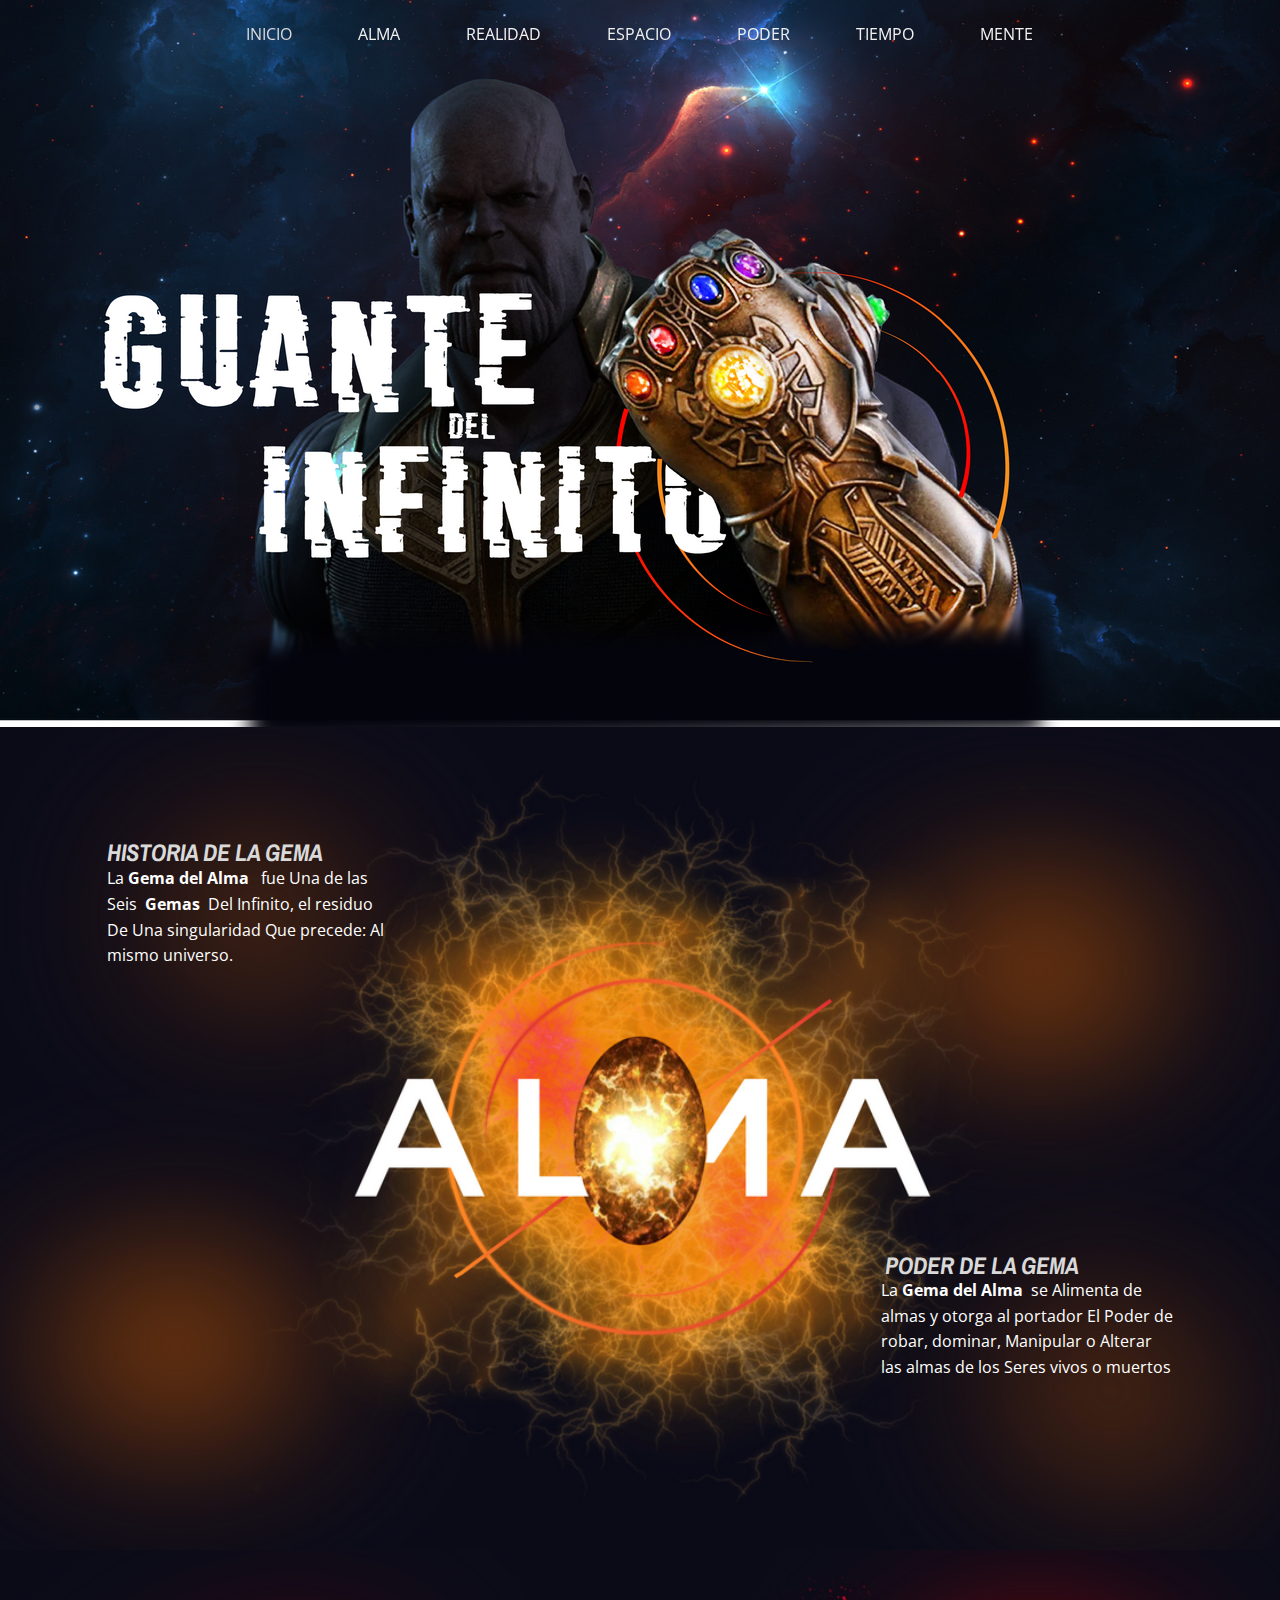
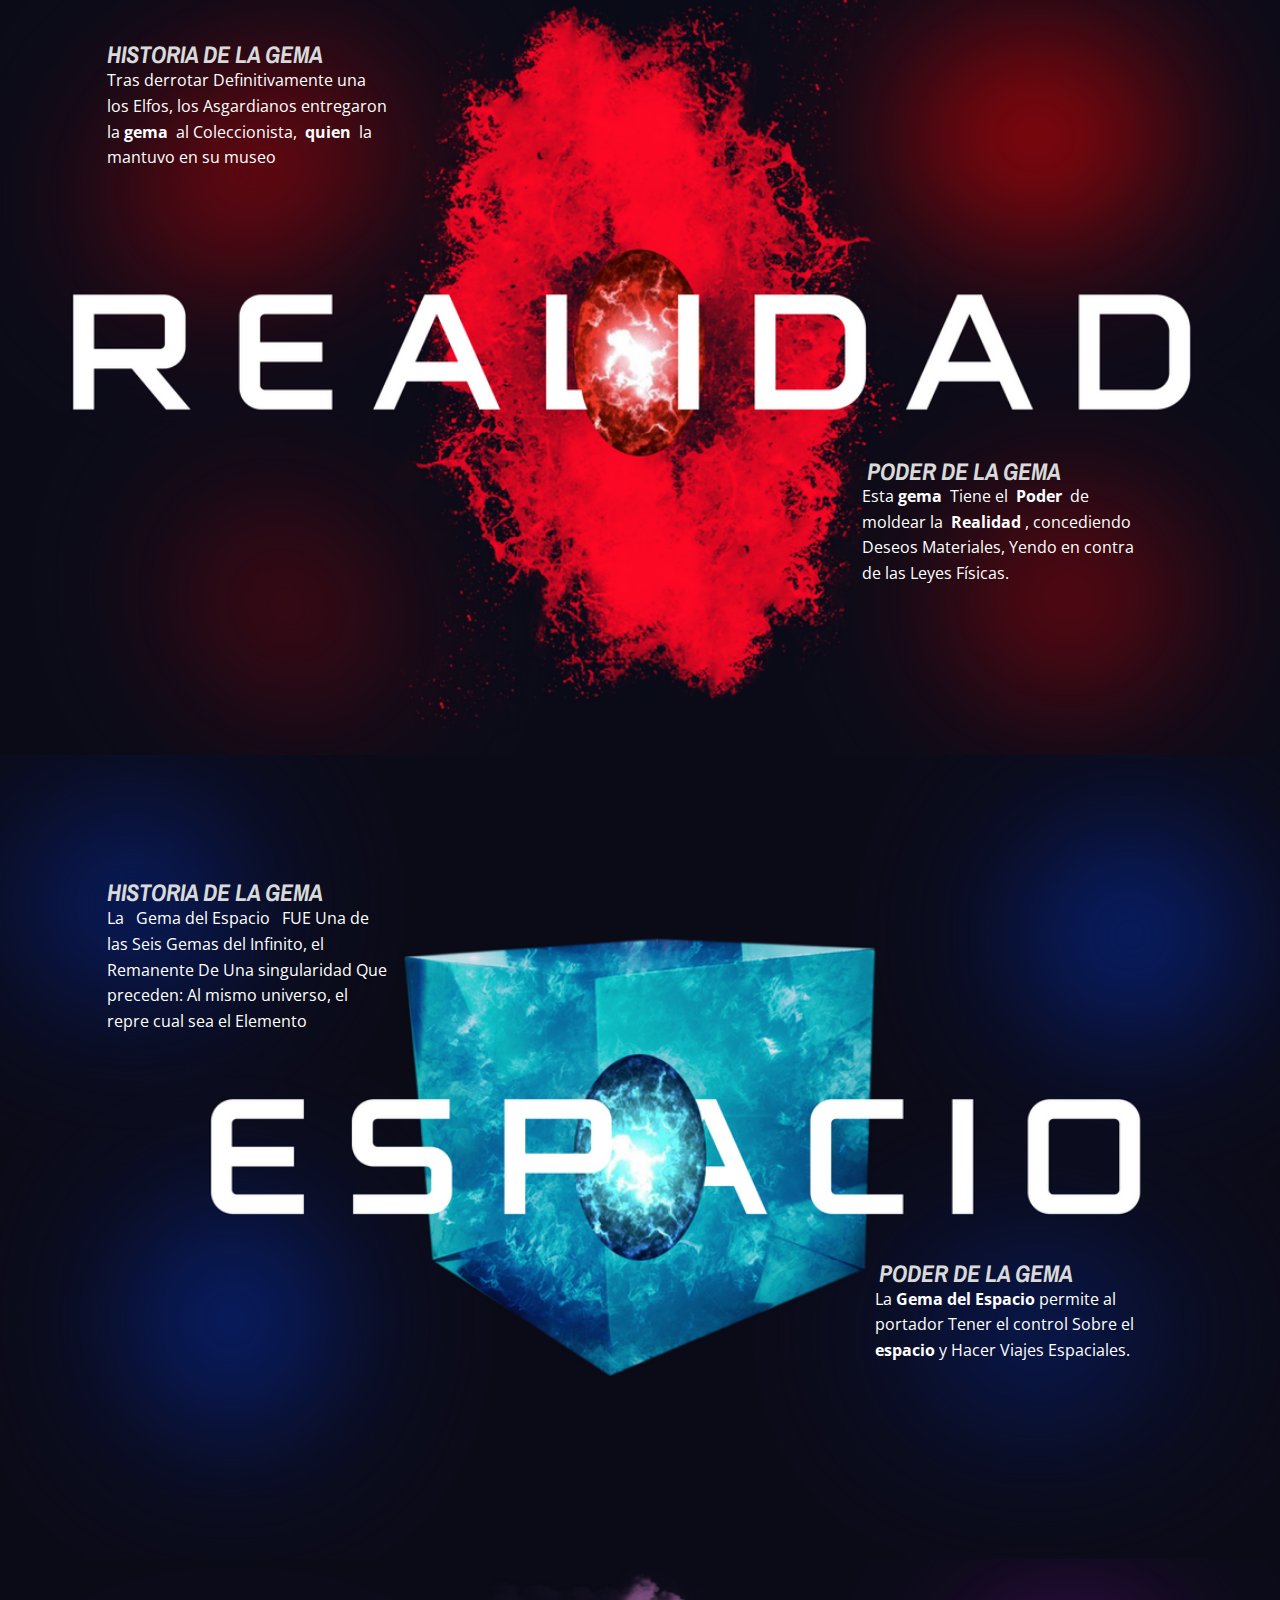
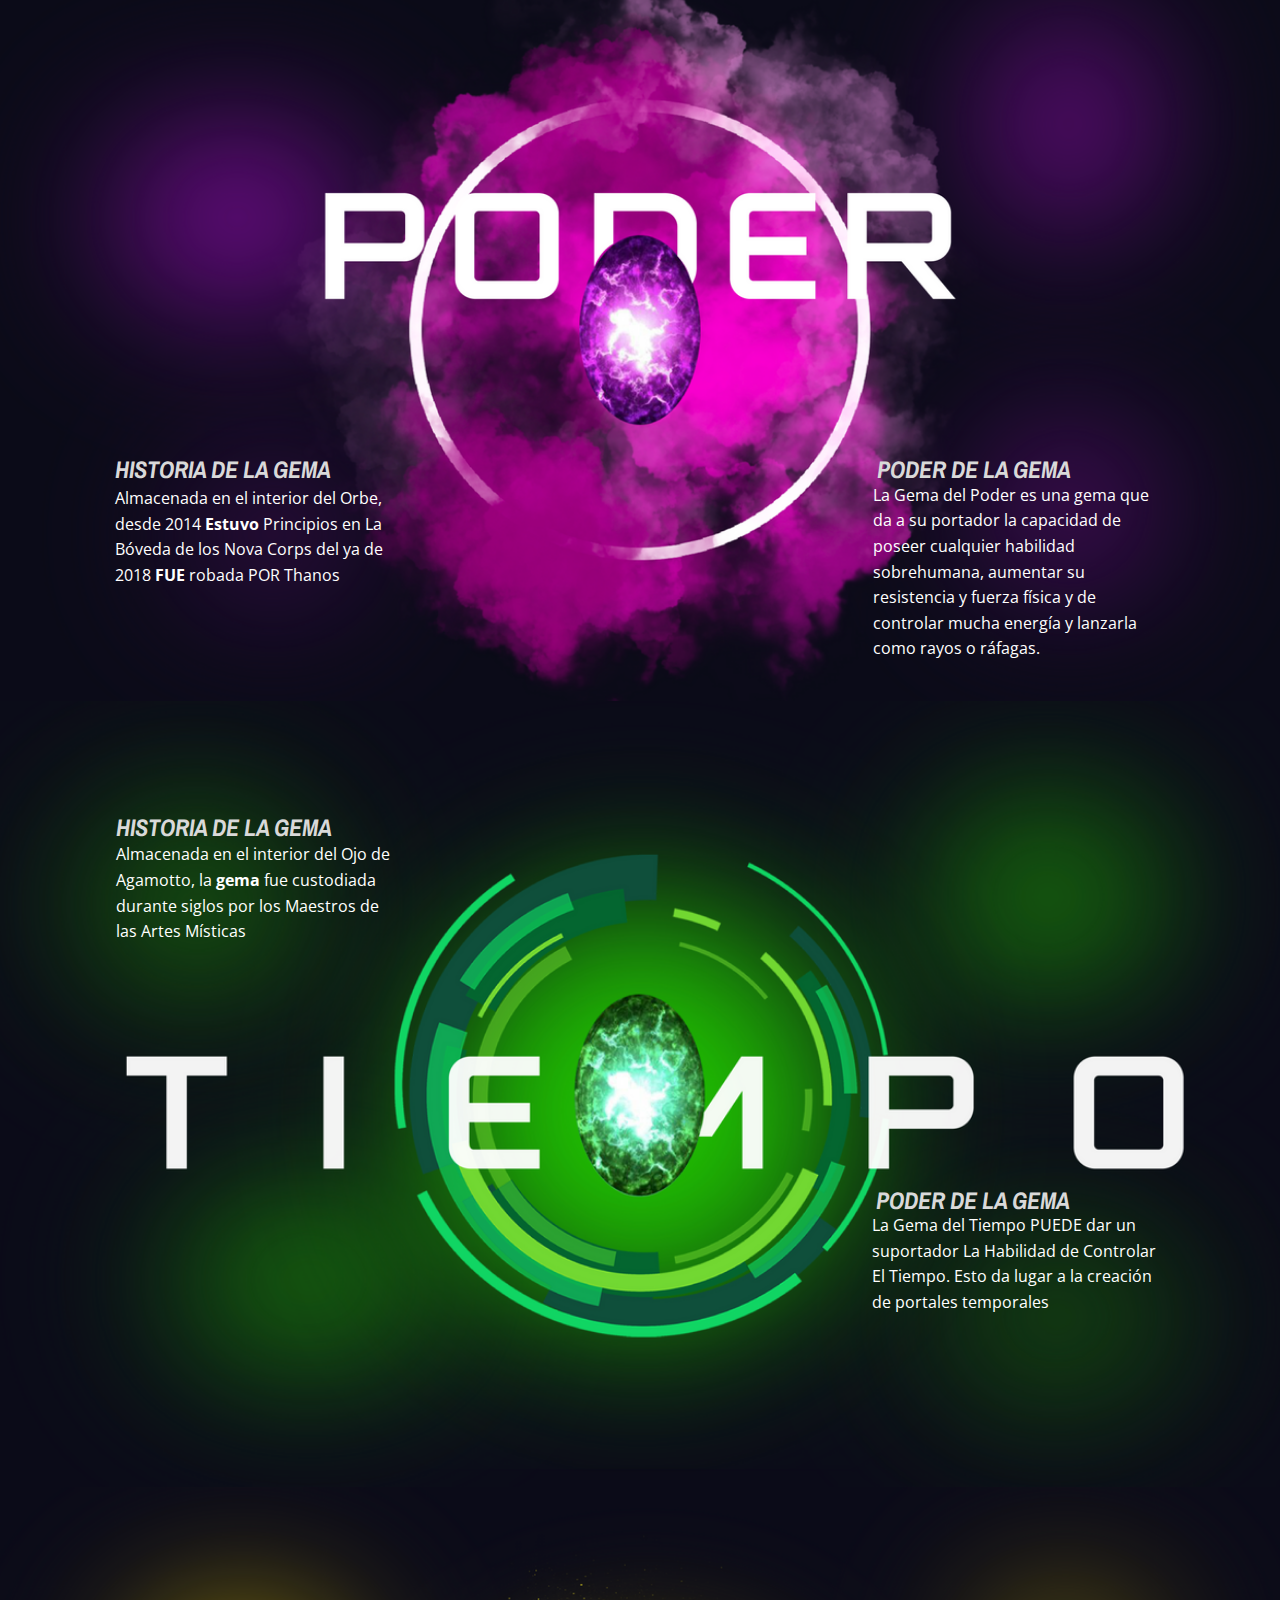
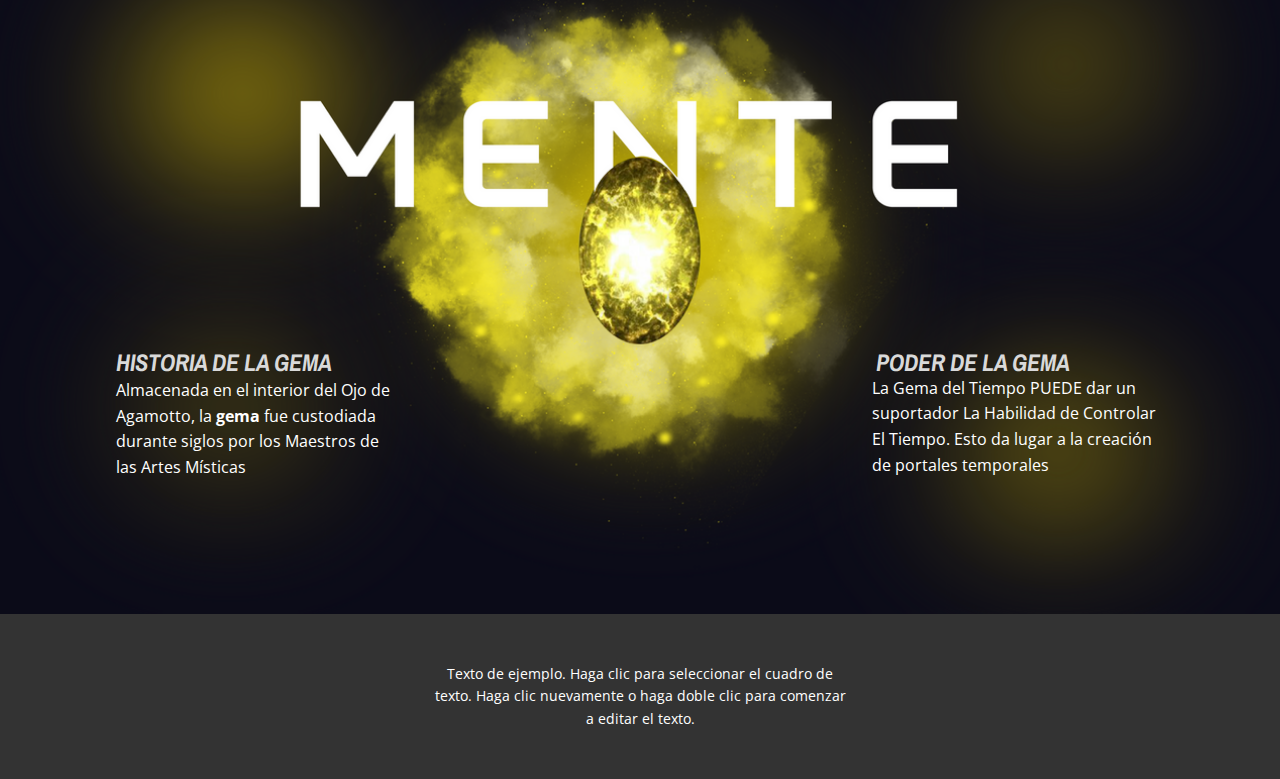
<file: PARCIAL/index.html>
<!DOCTYPE html>
<html style="font-size: 16px;">
  <head>
    <meta name="viewport" content="width=device-width, initial-scale=1.0">
    <meta charset="utf-8">
    <meta name="keywords" content="Dog Sch​ool, About Us, #02, #01, #04, #03, Full Service,Low CostVet Clinic, Dog Sch​ool, True Friend, ​Sign up for your first consultation">
    <meta name="description" content="">
    <meta name="page_type" content="np-template-header-footer-from-plugin">
    <title>P1</title>
    <link rel="stylesheet" href="nicepage.css" media="screen">
<link rel="stylesheet" href="P1.css" media="screen">
    <script class="u-script" type="text/javascript" src="jquery-1.9.1.min.js" defer=""></script>
    <script class="u-script" type="text/javascript" src="nicepage.js" defer=""></script>
    <meta name="generator" content="Nicepage 4.0.8, nicepage.com">
    <link id="u-theme-google-font" rel="stylesheet" href="https://fonts.googleapis.com/css?family=Roboto:100,100i,300,300i,400,400i,500,500i,700,700i,900,900i|Open+Sans:300,300i,400,400i,600,600i,700,700i,800,800i">
    <link id="u-page-google-font" rel="stylesheet" href="https://fonts.googleapis.com/css?family=Archivo+Narrow:400,400i,500,500i,600,600i,700,700i">








    <script type="application/ld+json">{
		"@context": "http://schema.org",
		"@type": "Organization",
		"name": ""
}</script>
    <meta name="theme-color" content="#478ac9">
    <meta property="og:title" content="P1">
    <meta property="og:type" content="website">
  </head>
  <body data-home-page="https://website1048434.nicepage.io/P1.html?version=72178baf-4f51-48e4-abd9-1862a16f0347" data-home-page-title="P1" class="u-body u-overlap u-overlap-transparent"><header class="u-clearfix u-header u-sticky u-sticky-233c u-header" id="sec-bced" data-animation-name="" data-animation-duration="0" data-animation-delay="0" data-animation-direction=""><div class="u-clearfix u-sheet u-valign-middle u-sheet-1">
        <nav class="u-menu u-menu-dropdown u-offcanvas u-menu-1">
          <div class="menu-collapse">
            <a class="u-button-style u-custom-text-color u-nav-link" href="#">
              <svg><use xlink:href="#menu-hamburger"></use></svg>
              <svg version="1.1" xmlns="http://www.w3.org/2000/svg" xmlns:xlink="http://www.w3.org/1999/xlink"><defs><symbol id="menu-hamburger" viewBox="0 0 16 16" style="width: 16px; height: 16px;"><rect y="1" width="16" height="2"></rect><rect y="7" width="16" height="2"></rect><rect y="13" width="16" height="2"></rect>
</symbol>
</defs></svg>
            </a>
          </div>
          <div class="u-custom-menu u-nav-container">
            <ul class="u-nav u-unstyled"><li class="u-nav-item"><a class="u-button-style u-nav-link u-text-grey-5" href="P1.html#sec-414d" data-page-id="1048435" style="padding: 10px 34px 10px 32px;"><font style="vertical-align: inherit;"><font style="vertical-align: inherit;"><font style="vertical-align: inherit;"><font style="vertical-align: inherit;"><font style="vertical-align: inherit;"><font style="vertical-align: inherit;"><font style="vertical-align: inherit;"><font style="vertical-align: inherit;"><font style="vertical-align: inherit;"><font style="vertical-align: inherit;"><font style="vertical-align: inherit;"><font style="vertical-align: inherit;"><font style="vertical-align: inherit;"><font style="vertical-align: inherit;"><font style="vertical-align: inherit;"><font style="vertical-align: inherit;"><font style="vertical-align: inherit;"><font style="vertical-align: inherit;"><font style="vertical-align: inherit;"><font style="vertical-align: inherit;">INICIO</font>
</font>
</font>
</font>
</font>
</font>
</font>
</font>
</font>
</font>
</font>
</font>
</font>
</font>
</font>
</font>
</font>
</font>
</font>
</font>
</a>
</li><li class="u-nav-item"><a class="u-button-style u-nav-link u-text-grey-5" href="P1.html#sec-620e" data-page-id="1048435" style="padding: 10px 34px 10px 32px;"><font style="vertical-align: inherit;"><font style="vertical-align: inherit;"><font style="vertical-align: inherit;"><font style="vertical-align: inherit;"><font style="vertical-align: inherit;"><font style="vertical-align: inherit;"><font style="vertical-align: inherit;"><font style="vertical-align: inherit;"><font style="vertical-align: inherit;"><font style="vertical-align: inherit;"><font style="vertical-align: inherit;"><font style="vertical-align: inherit;"><font style="vertical-align: inherit;"><font style="vertical-align: inherit;"><font style="vertical-align: inherit;"><font style="vertical-align: inherit;"><font style="vertical-align: inherit;"><font style="vertical-align: inherit;"><font style="vertical-align: inherit;"><font style="vertical-align: inherit;">ALMA</font>
</font>
</font>
</font>
</font>
</font>
</font>
</font>
</font>
</font>
</font>
</font>
</font>
</font>
</font>
</font>
</font>
</font>
</font>
</font>
</a>
</li><li class="u-nav-item"><a class="u-button-style u-nav-link u-text-grey-5" href="P1.html#sec-3e89" data-page-id="1048435" style="padding: 10px 34px 10px 32px;"><font style="vertical-align: inherit;"><font style="vertical-align: inherit;"><font style="vertical-align: inherit;"><font style="vertical-align: inherit;"><font style="vertical-align: inherit;"><font style="vertical-align: inherit;"><font style="vertical-align: inherit;"><font style="vertical-align: inherit;"><font style="vertical-align: inherit;"><font style="vertical-align: inherit;"><font style="vertical-align: inherit;"><font style="vertical-align: inherit;"><font style="vertical-align: inherit;"><font style="vertical-align: inherit;"><font style="vertical-align: inherit;"><font style="vertical-align: inherit;"><font style="vertical-align: inherit;"><font style="vertical-align: inherit;"><font style="vertical-align: inherit;"><font style="vertical-align: inherit;">REALIDAD</font>
</font>
</font>
</font>
</font>
</font>
</font>
</font>
</font>
</font>
</font>
</font>
</font>
</font>
</font>
</font>
</font>
</font>
</font>
</font>
</a>
</li><li class="u-nav-item"><a class="u-button-style u-nav-link u-text-grey-5" href="P1.html#sec-720e" data-page-id="1048435" style="padding: 10px 34px 10px 32px;"><font style="vertical-align: inherit;"><font style="vertical-align: inherit;"><font style="vertical-align: inherit;"><font style="vertical-align: inherit;"><font style="vertical-align: inherit;"><font style="vertical-align: inherit;"><font style="vertical-align: inherit;"><font style="vertical-align: inherit;"><font style="vertical-align: inherit;"><font style="vertical-align: inherit;"><font style="vertical-align: inherit;"><font style="vertical-align: inherit;"><font style="vertical-align: inherit;"><font style="vertical-align: inherit;"><font style="vertical-align: inherit;"><font style="vertical-align: inherit;"><font style="vertical-align: inherit;"><font style="vertical-align: inherit;"><font style="vertical-align: inherit;"><font style="vertical-align: inherit;">ESPACIO</font>
</font>
</font>
</font>
</font>
</font>
</font>
</font>
</font>
</font>
</font>
</font>
</font>
</font>
</font>
</font>
</font>
</font>
</font>
</font>
</a>
</li><li class="u-nav-item"><a class="u-button-style u-nav-link u-text-grey-5" href="P1.html#sec-f9f3" data-page-id="1048435" style="padding: 10px 34px 10px 32px;"><font style="vertical-align: inherit;"><font style="vertical-align: inherit;"><font style="vertical-align: inherit;"><font style="vertical-align: inherit;"><font style="vertical-align: inherit;"><font style="vertical-align: inherit;"><font style="vertical-align: inherit;"><font style="vertical-align: inherit;"><font style="vertical-align: inherit;"><font style="vertical-align: inherit;"><font style="vertical-align: inherit;"><font style="vertical-align: inherit;"><font style="vertical-align: inherit;"><font style="vertical-align: inherit;"><font style="vertical-align: inherit;"><font style="vertical-align: inherit;"><font style="vertical-align: inherit;"><font style="vertical-align: inherit;"><font style="vertical-align: inherit;"><font style="vertical-align: inherit;">PODER</font>
</font>
</font>
</font>
</font>
</font>
</font>
</font>
</font>
</font>
</font>
</font>
</font>
</font>
</font>
</font>
</font>
</font>
</font>
</font>
</a>
</li><li class="u-nav-item"><a class="u-button-style u-nav-link u-text-grey-5" href="P1.html#sec-11e9" data-page-id="1048435" style="padding: 10px 34px 10px 32px;"><font style="vertical-align: inherit;"><font style="vertical-align: inherit;"><font style="vertical-align: inherit;"><font style="vertical-align: inherit;"><font style="vertical-align: inherit;"><font style="vertical-align: inherit;"><font style="vertical-align: inherit;"><font style="vertical-align: inherit;"><font style="vertical-align: inherit;"><font style="vertical-align: inherit;"><font style="vertical-align: inherit;"><font style="vertical-align: inherit;"><font style="vertical-align: inherit;"><font style="vertical-align: inherit;"><font style="vertical-align: inherit;"><font style="vertical-align: inherit;"><font style="vertical-align: inherit;"><font style="vertical-align: inherit;"><font style="vertical-align: inherit;"><font style="vertical-align: inherit;">TIEMPO</font>
</font>
</font>
</font>
</font>
</font>
</font>
</font>
</font>
</font>
</font>
</font>
</font>
</font>
</font>
</font>
</font>
</font>
</font>
</font>
</a>
</li><li class="u-nav-item"><a class="u-button-style u-nav-link u-text-grey-5" href="P1.html#sec-0edd" data-page-id="1048435" style="padding: 10px 34px 10px 32px;"><font style="vertical-align: inherit;"><font style="vertical-align: inherit;"><font style="vertical-align: inherit;"><font style="vertical-align: inherit;"><font style="vertical-align: inherit;"><font style="vertical-align: inherit;"><font style="vertical-align: inherit;"><font style="vertical-align: inherit;"><font style="vertical-align: inherit;"><font style="vertical-align: inherit;"><font style="vertical-align: inherit;"><font style="vertical-align: inherit;"><font style="vertical-align: inherit;"><font style="vertical-align: inherit;"><font style="vertical-align: inherit;"><font style="vertical-align: inherit;"><font style="vertical-align: inherit;"><font style="vertical-align: inherit;"><font style="vertical-align: inherit;"><font style="vertical-align: inherit;">MENTE</font>
</font>
</font>
</font>
</font>
</font>
</font>
</font>
</font>
</font>
</font>
</font>
</font>
</font>
</font>
</font>
</font>
</font>
</font>
</font>
</a>
</li></ul>
          </div>
          <div class="u-custom-menu u-nav-container-collapse">
            <div class="u-black u-container-style u-inner-container-layout u-opacity u-opacity-95 u-sidenav">
              <div class="u-inner-container-layout u-sidenav-overflow">
                <div class="u-menu-close"></div>
                <ul class="u-align-center u-nav u-popupmenu-items u-unstyled u-nav-2"><li class="u-nav-item"><a class="u-button-style u-nav-link" href="P1.html#sec-414d" data-page-id="1048435" style="padding: 10px 34px 10px 32px;"><font style="vertical-align: inherit;"><font style="vertical-align: inherit;"><font style="vertical-align: inherit;"><font style="vertical-align: inherit;"><font style="vertical-align: inherit;"><font style="vertical-align: inherit;"><font style="vertical-align: inherit;"><font style="vertical-align: inherit;"><font style="vertical-align: inherit;"><font style="vertical-align: inherit;"><font style="vertical-align: inherit;"><font style="vertical-align: inherit;"><font style="vertical-align: inherit;"><font style="vertical-align: inherit;"><font style="vertical-align: inherit;"><font style="vertical-align: inherit;"><font style="vertical-align: inherit;"><font style="vertical-align: inherit;">INICIO</font>
</font>
</font>
</font>
</font>
</font>
</font>
</font>
</font>
</font>
</font>
</font>
</font>
</font>
</font>
</font>
</font>
</font>
</a>
</li><li class="u-nav-item"><a class="u-button-style u-nav-link" href="P1.html#sec-620e" data-page-id="1048435" style="padding: 10px 34px 10px 32px;"><font style="vertical-align: inherit;"><font style="vertical-align: inherit;"><font style="vertical-align: inherit;"><font style="vertical-align: inherit;"><font style="vertical-align: inherit;"><font style="vertical-align: inherit;"><font style="vertical-align: inherit;"><font style="vertical-align: inherit;"><font style="vertical-align: inherit;"><font style="vertical-align: inherit;"><font style="vertical-align: inherit;"><font style="vertical-align: inherit;"><font style="vertical-align: inherit;"><font style="vertical-align: inherit;"><font style="vertical-align: inherit;"><font style="vertical-align: inherit;"><font style="vertical-align: inherit;"><font style="vertical-align: inherit;">ALMA</font>
</font>
</font>
</font>
</font>
</font>
</font>
</font>
</font>
</font>
</font>
</font>
</font>
</font>
</font>
</font>
</font>
</font>
</a>
</li><li class="u-nav-item"><a class="u-button-style u-nav-link" href="P1.html#sec-3e89" data-page-id="1048435" style="padding: 10px 34px 10px 32px;"><font style="vertical-align: inherit;"><font style="vertical-align: inherit;"><font style="vertical-align: inherit;"><font style="vertical-align: inherit;"><font style="vertical-align: inherit;"><font style="vertical-align: inherit;"><font style="vertical-align: inherit;"><font style="vertical-align: inherit;"><font style="vertical-align: inherit;"><font style="vertical-align: inherit;"><font style="vertical-align: inherit;"><font style="vertical-align: inherit;"><font style="vertical-align: inherit;"><font style="vertical-align: inherit;"><font style="vertical-align: inherit;"><font style="vertical-align: inherit;"><font style="vertical-align: inherit;"><font style="vertical-align: inherit;">REALIDAD</font>
</font>
</font>
</font>
</font>
</font>
</font>
</font>
</font>
</font>
</font>
</font>
</font>
</font>
</font>
</font>
</font>
</font>
</a>
</li><li class="u-nav-item"><a class="u-button-style u-nav-link" href="P1.html#sec-720e" data-page-id="1048435" style="padding: 10px 34px 10px 32px;"><font style="vertical-align: inherit;"><font style="vertical-align: inherit;"><font style="vertical-align: inherit;"><font style="vertical-align: inherit;"><font style="vertical-align: inherit;"><font style="vertical-align: inherit;"><font style="vertical-align: inherit;"><font style="vertical-align: inherit;"><font style="vertical-align: inherit;"><font style="vertical-align: inherit;"><font style="vertical-align: inherit;"><font style="vertical-align: inherit;"><font style="vertical-align: inherit;"><font style="vertical-align: inherit;"><font style="vertical-align: inherit;"><font style="vertical-align: inherit;"><font style="vertical-align: inherit;"><font style="vertical-align: inherit;">ESPACIO</font>
</font>
</font>
</font>
</font>
</font>
</font>
</font>
</font>
</font>
</font>
</font>
</font>
</font>
</font>
</font>
</font>
</font>
</a>
</li><li class="u-nav-item"><a class="u-button-style u-nav-link" href="P1.html#sec-f9f3" data-page-id="1048435" style="padding: 10px 34px 10px 32px;"><font style="vertical-align: inherit;"><font style="vertical-align: inherit;"><font style="vertical-align: inherit;"><font style="vertical-align: inherit;"><font style="vertical-align: inherit;"><font style="vertical-align: inherit;"><font style="vertical-align: inherit;"><font style="vertical-align: inherit;"><font style="vertical-align: inherit;"><font style="vertical-align: inherit;"><font style="vertical-align: inherit;"><font style="vertical-align: inherit;"><font style="vertical-align: inherit;"><font style="vertical-align: inherit;"><font style="vertical-align: inherit;"><font style="vertical-align: inherit;"><font style="vertical-align: inherit;"><font style="vertical-align: inherit;">PODER</font>
</font>
</font>
</font>
</font>
</font>
</font>
</font>
</font>
</font>
</font>
</font>
</font>
</font>
</font>
</font>
</font>
</font>
</a>
</li><li class="u-nav-item"><a class="u-button-style u-nav-link" href="P1.html#sec-11e9" data-page-id="1048435" style="padding: 10px 34px 10px 32px;"><font style="vertical-align: inherit;"><font style="vertical-align: inherit;"><font style="vertical-align: inherit;"><font style="vertical-align: inherit;"><font style="vertical-align: inherit;"><font style="vertical-align: inherit;"><font style="vertical-align: inherit;"><font style="vertical-align: inherit;"><font style="vertical-align: inherit;"><font style="vertical-align: inherit;"><font style="vertical-align: inherit;"><font style="vertical-align: inherit;"><font style="vertical-align: inherit;"><font style="vertical-align: inherit;"><font style="vertical-align: inherit;"><font style="vertical-align: inherit;"><font style="vertical-align: inherit;"><font style="vertical-align: inherit;">TIEMPO</font>
</font>
</font>
</font>
</font>
</font>
</font>
</font>
</font>
</font>
</font>
</font>
</font>
</font>
</font>
</font>
</font>
</font>
</a>
</li><li class="u-nav-item"><a class="u-button-style u-nav-link" href="P1.html#sec-0edd" data-page-id="1048435" style="padding: 10px 34px 10px 32px;"><font style="vertical-align: inherit;"><font style="vertical-align: inherit;"><font style="vertical-align: inherit;"><font style="vertical-align: inherit;"><font style="vertical-align: inherit;"><font style="vertical-align: inherit;"><font style="vertical-align: inherit;"><font style="vertical-align: inherit;"><font style="vertical-align: inherit;"><font style="vertical-align: inherit;"><font style="vertical-align: inherit;"><font style="vertical-align: inherit;"><font style="vertical-align: inherit;"><font style="vertical-align: inherit;"><font style="vertical-align: inherit;"><font style="vertical-align: inherit;"><font style="vertical-align: inherit;"><font style="vertical-align: inherit;">MENTE</font>
</font>
</font>
</font>
</font>
</font>
</font>
</font>
</font>
</font>
</font>
</font>
</font>
</font>
</font>
</font>
</font>
</font>
</a>
</li></ul>
              </div>
            </div>
            <div class="u-black u-menu-overlay u-opacity u-opacity-70"></div>
          </div>
        </nav>
      </div></header>
    <section class="u-clearfix u-image u-section-1" id="sec-414d" data-image-width="1280" data-image-height="727">
      <div class="u-clearfix u-sheet u-sheet-1"></div>
    </section>
    <section class="u-clearfix u-image u-section-2" id="sec-620e" data-image-width="1280" data-image-height="720">
      <div class="u-clearfix u-sheet u-sheet-1">
        <h2 class="u-custom-font u-text u-text-default u-text-grey-15 u-text-1">
          <font style="vertical-align: inherit;">
            <font style="vertical-align: inherit;">
              <span style="font-size: 1.5rem;">
                <font style="vertical-align: inherit;">
                  <font style="vertical-align: inherit;">
                    <font style="vertical-align: inherit;">
                      <font style="vertical-align: inherit;">
                        <font style="vertical-align: inherit;">
                          <font style="vertical-align: inherit;">
                            <font style="vertical-align: inherit;">
                              <font style="vertical-align: inherit;">
                                <font style="vertical-align: inherit;">
                                  <font style="vertical-align: inherit;">
                                    <font style="vertical-align: inherit;">
                                      <font style="vertical-align: inherit;">HISTORIA DE LA GEMA</font>
                                    </font>
                                  </font>
                                </font>
                              </font>
                            </font>
                          </font>
                        </font>
                      </font>
                    </font>
                  </font>
                </font>
              </span>
              <font style="vertical-align: inherit;"></font>
            </font>
          </font>
        </h2>
        <p class="u-text u-text-2">
          <span class="u-text-white">
            <font style="vertical-align: inherit;">
              <font style="vertical-align: inherit;">
                <font style="vertical-align: inherit;">
                  <font style="vertical-align: inherit;">
                    <font style="vertical-align: inherit;">
                      <font style="vertical-align: inherit;">
                        <font style="vertical-align: inherit;">
                          <font style="vertical-align: inherit;">
                            <font style="vertical-align: inherit;">
                              <font style="vertical-align: inherit;">La </font>
                            </font>
                          </font>
                        </font>
                      </font>
                    </font>
                  </font>
                </font>
              </font>
            </font><b>
              <font style="vertical-align: inherit;">
                <font style="vertical-align: inherit;">
                  <font style="vertical-align: inherit;">
                    <font style="vertical-align: inherit;">
                      <font style="vertical-align: inherit;">
                        <font style="vertical-align: inherit;">
                          <font style="vertical-align: inherit;">
                            <font style="vertical-align: inherit;">
                              <font style="vertical-align: inherit;">
                                <font style="vertical-align: inherit;">Gema del Alma</font>
                              </font>
                            </font>
                          </font>
                        </font>
                      </font>
                    </font>
                  </font>
                </font>
              </font></b>
            <font style="vertical-align: inherit;">
              <font style="vertical-align: inherit;">
                <font style="vertical-align: inherit;">
                  <font style="vertical-align: inherit;">
                    <font style="vertical-align: inherit;">
                      <font style="vertical-align: inherit;">
                        <font style="vertical-align: inherit;">
                          <font style="vertical-align: inherit;">
                            <font style="vertical-align: inherit;">
                              <font style="vertical-align: inherit;"> &nbsp; fue Una de las Seis&nbsp; </font>
                            </font>
                          </font>
                        </font>
                      </font>
                    </font>
                  </font>
                </font>
              </font>
            </font><b>
              <font style="vertical-align: inherit;">
                <font style="vertical-align: inherit;">
                  <font style="vertical-align: inherit;">
                    <font style="vertical-align: inherit;">
                      <font style="vertical-align: inherit;">
                        <font style="vertical-align: inherit;">
                          <font style="vertical-align: inherit;">
                            <font style="vertical-align: inherit;">
                              <font style="vertical-align: inherit;">
                                <font style="vertical-align: inherit;">Gemas</font>
                              </font>
                            </font>
                          </font>
                        </font>
                      </font>
                    </font>
                  </font>
                </font>
              </font></b>
            <font style="vertical-align: inherit;">
              <font style="vertical-align: inherit;">
                <font style="vertical-align: inherit;">
                  <font style="vertical-align: inherit;">
                    <font style="vertical-align: inherit;">
                      <font style="vertical-align: inherit;">
                        <font style="vertical-align: inherit;">
                          <font style="vertical-align: inherit;">
                            <font style="vertical-align: inherit;">
                              <font style="vertical-align: inherit;"> &nbsp;Del Infinito, el residuo De Una singularidad Que precede: Al mismo universo.</font>
                            </font>
                          </font>
                        </font>
                      </font>
                    </font>
                  </font>
                </font>
              </font>
            </font>
          </span>
          <span class="u-text-body-alt-color">
            <font style="vertical-align: inherit;"></font>
          </span>
        </p>
        <h2 class="u-custom-font u-text u-text-default u-text-grey-15 u-text-3">
          <span style="font-size: 24px;">
            <font style="vertical-align: inherit;">
              <font style="vertical-align: inherit;">
                <font style="vertical-align: inherit;">
                  <font style="vertical-align: inherit;">
                    <font style="vertical-align: inherit;">
                      <font style="vertical-align: inherit;">
                        <font style="vertical-align: inherit;">
                          <font style="vertical-align: inherit;">PODER DE LA GEMA</font>
                        </font>
                      </font>
                    </font>
                  </font>
                </font>
              </font>
            </font>
          </span>
        </h2>
        <p class="u-text u-text-body-alt-color u-text-4">
          <font style="vertical-align: inherit;">
            <font style="vertical-align: inherit;">
              <font style="vertical-align: inherit;">
                <font style="vertical-align: inherit;">
                  <font style="vertical-align: inherit;">
                    <font style="vertical-align: inherit;">
                      <font style="vertical-align: inherit;"></font>
                    </font>
                  </font>
                </font>
              </font>
            </font>
          </font>
          <font style="vertical-align: inherit;">
            <font style="vertical-align: inherit;">
              <font style="vertical-align: inherit;">
                <font style="vertical-align: inherit;">
                  <font style="vertical-align: inherit;">
                    <font style="vertical-align: inherit;">
                      <font style="vertical-align: inherit;">
                        <font style="vertical-align: inherit;">La </font>
                      </font>
                    </font>
                  </font>
                </font>
              </font>
            </font>
          </font><b>
            <font style="vertical-align: inherit;">
              <font style="vertical-align: inherit;">
                <font style="vertical-align: inherit;">
                  <font style="vertical-align: inherit;">
                    <font style="vertical-align: inherit;">
                      <font style="vertical-align: inherit;">
                        <font style="vertical-align: inherit;">
                          <font style="vertical-align: inherit;">Gema del Alma</font>
                        </font>
                      </font>
                    </font>
                  </font>
                </font>
              </font>
            </font></b>
          <font style="vertical-align: inherit;">
            <font style="vertical-align: inherit;">
              <font style="vertical-align: inherit;">
                <font style="vertical-align: inherit;">
                  <font style="vertical-align: inherit;">
                    <font style="vertical-align: inherit;">
                      <font style="vertical-align: inherit;">
                        <font style="vertical-align: inherit;"> &nbsp;se Alimenta de almas y otorga al portador El Poder de robar, dominar, Manipular o Alterar las almas de los Seres vivos o muertos</font>
                      </font>
                    </font>
                  </font>
                </font>
              </font>
            </font>
          </font>
        </p>
      </div>
    </section>
    <section class="u-clearfix u-image u-section-3" id="sec-3e89" data-image-width="1280" data-image-height="720">
      <div class="u-clearfix u-sheet u-sheet-1">
        <h2 class="u-custom-font u-text u-text-default u-text-grey-15 u-text-1">
          <font style="vertical-align: inherit;">
            <font style="vertical-align: inherit;">
              <span style="font-size: 1.5rem;">
                <font style="vertical-align: inherit;">
                  <font style="vertical-align: inherit;">
                    <font style="vertical-align: inherit;">
                      <font style="vertical-align: inherit;">
                        <font style="vertical-align: inherit;">
                          <font style="vertical-align: inherit;">
                            <font style="vertical-align: inherit;">
                              <font style="vertical-align: inherit;">
                                <font style="vertical-align: inherit;">
                                  <font style="vertical-align: inherit;">
                                    <font style="vertical-align: inherit;">
                                      <font style="vertical-align: inherit;">
                                        <font style="vertical-align: inherit;">
                                          <font style="vertical-align: inherit;">HISTORIA DE LA GEMA</font>
                                        </font>
                                      </font>
                                    </font>
                                  </font>
                                </font>
                              </font>
                            </font>
                          </font>
                        </font>
                      </font>
                    </font>
                  </font>
                </font>
              </span>
              <font style="vertical-align: inherit;"></font>
            </font>
          </font>
        </h2>
        <p class="u-text u-text-body-alt-color u-text-2">
          <font style="vertical-align: inherit;">
            <font style="vertical-align: inherit;">
              <font style="vertical-align: inherit;">
                <font style="vertical-align: inherit;">
                  <font style="vertical-align: inherit;">
                    <font style="vertical-align: inherit;">
                      <font style="vertical-align: inherit;"></font>
                    </font>
                  </font>
                </font>
              </font>
            </font>
          </font>
          <font style="vertical-align: inherit;">
            <font style="vertical-align: inherit;">
              <font style="vertical-align: inherit;">
                <font style="vertical-align: inherit;">
                  <font style="vertical-align: inherit;">
                    <font style="vertical-align: inherit;">
                      <font style="vertical-align: inherit;">
                        <font style="vertical-align: inherit;">Tras derrotar Definitivamente una los Elfos, los Asgardianos entregaron la </font>
                      </font>
                    </font>
                  </font>
                </font>
              </font>
            </font>
          </font><b>
            <font style="vertical-align: inherit;">
              <font style="vertical-align: inherit;">
                <font style="vertical-align: inherit;">
                  <font style="vertical-align: inherit;">
                    <font style="vertical-align: inherit;">
                      <font style="vertical-align: inherit;">
                        <font style="vertical-align: inherit;">
                          <font style="vertical-align: inherit;">gema</font>
                        </font>
                      </font>
                    </font>
                  </font>
                </font>
              </font>
            </font></b>
          <font style="vertical-align: inherit;">
            <font style="vertical-align: inherit;">
              <font style="vertical-align: inherit;">
                <font style="vertical-align: inherit;">
                  <font style="vertical-align: inherit;">
                    <font style="vertical-align: inherit;">
                      <font style="vertical-align: inherit;">
                        <font style="vertical-align: inherit;"> &nbsp;al Coleccionista,&nbsp; </font>
                      </font>
                    </font>
                  </font>
                </font>
              </font>
            </font>
          </font><b>
            <font style="vertical-align: inherit;">
              <font style="vertical-align: inherit;">
                <font style="vertical-align: inherit;">
                  <font style="vertical-align: inherit;">
                    <font style="vertical-align: inherit;">
                      <font style="vertical-align: inherit;">
                        <font style="vertical-align: inherit;">
                          <font style="vertical-align: inherit;">quien</font>
                        </font>
                      </font>
                    </font>
                  </font>
                </font>
              </font>
            </font></b>
          <font style="vertical-align: inherit;">
            <font style="vertical-align: inherit;">
              <font style="vertical-align: inherit;">
                <font style="vertical-align: inherit;">
                  <font style="vertical-align: inherit;">
                    <font style="vertical-align: inherit;">
                      <font style="vertical-align: inherit;">
                        <font style="vertical-align: inherit;"> &nbsp;la mantuvo en su museo</font>
                      </font>
                    </font>
                  </font>
                </font>
              </font>
            </font>
          </font>
        </p>
        <h2 class="u-custom-font u-text u-text-default u-text-grey-15 u-text-3">
          <span style="font-size: 24px;">
            <font style="vertical-align: inherit;">
              <font style="vertical-align: inherit;">
                <font style="vertical-align: inherit;">
                  <font style="vertical-align: inherit;">
                    <font style="vertical-align: inherit;">
                      <font style="vertical-align: inherit;">
                        <font style="vertical-align: inherit;">
                          <font style="vertical-align: inherit;">
                            <font style="vertical-align: inherit;">
                              <font style="vertical-align: inherit;">PODER DE LA GEMA</font>
                            </font>
                          </font>
                        </font>
                      </font>
                    </font>
                  </font>
                </font>
              </font>
            </font>
          </span>
        </h2>
        <p class="u-text u-text-body-alt-color u-text-4">
          <font style="vertical-align: inherit;">
            <font style="vertical-align: inherit;">
              <font style="vertical-align: inherit;">
                <font style="vertical-align: inherit;">
                  <font style="vertical-align: inherit;">
                    <font style="vertical-align: inherit;">
                      <font style="vertical-align: inherit;"></font>
                    </font>
                  </font>
                </font>
              </font>
            </font>
          </font>
          <font style="vertical-align: inherit;">
            <font style="vertical-align: inherit;">
              <font style="vertical-align: inherit;">
                <font style="vertical-align: inherit;">
                  <font style="vertical-align: inherit;"></font>
                </font>
              </font>
            </font>
          </font>
          <font style="vertical-align: inherit;">
            <font style="vertical-align: inherit;">
              <font style="vertical-align: inherit;">
                <font style="vertical-align: inherit;">
                  <font style="vertical-align: inherit;">
                    <font style="vertical-align: inherit;">
                      <font style="vertical-align: inherit;">
                        <font style="vertical-align: inherit;">Esta </font>
                      </font>
                    </font>
                  </font>
                </font>
              </font>
            </font>
          </font><b>
            <font style="vertical-align: inherit;">
              <font style="vertical-align: inherit;">
                <font style="vertical-align: inherit;">
                  <font style="vertical-align: inherit;">
                    <font style="vertical-align: inherit;">
                      <font style="vertical-align: inherit;">
                        <font style="vertical-align: inherit;">
                          <font style="vertical-align: inherit;">gema</font>
                        </font>
                      </font>
                    </font>
                  </font>
                </font>
              </font>
            </font></b>
          <font style="vertical-align: inherit;">
            <font style="vertical-align: inherit;">
              <font style="vertical-align: inherit;">
                <font style="vertical-align: inherit;">
                  <font style="vertical-align: inherit;">
                    <font style="vertical-align: inherit;">
                      <font style="vertical-align: inherit;">
                        <font style="vertical-align: inherit;"> &nbsp;Tiene el&nbsp; </font>
                      </font>
                    </font>
                  </font>
                </font>
              </font>
            </font>
          </font><b>
            <font style="vertical-align: inherit;">
              <font style="vertical-align: inherit;">
                <font style="vertical-align: inherit;">
                  <font style="vertical-align: inherit;">
                    <font style="vertical-align: inherit;">
                      <font style="vertical-align: inherit;">
                        <font style="vertical-align: inherit;">
                          <font style="vertical-align: inherit;">Poder</font>
                        </font>
                      </font>
                    </font>
                  </font>
                </font>
              </font>
            </font></b>
          <font style="vertical-align: inherit;">
            <font style="vertical-align: inherit;">
              <font style="vertical-align: inherit;">
                <font style="vertical-align: inherit;">
                  <font style="vertical-align: inherit;">
                    <font style="vertical-align: inherit;">
                      <font style="vertical-align: inherit;">
                        <font style="vertical-align: inherit;"> &nbsp;de moldear la&nbsp; </font>
                      </font>
                    </font>
                  </font>
                </font>
              </font>
            </font>
          </font><b>
            <font style="vertical-align: inherit;">
              <font style="vertical-align: inherit;">
                <font style="vertical-align: inherit;">
                  <font style="vertical-align: inherit;">
                    <font style="vertical-align: inherit;">
                      <font style="vertical-align: inherit;">
                        <font style="vertical-align: inherit;">
                          <font style="vertical-align: inherit;">Realidad</font>
                        </font>
                      </font>
                    </font>
                  </font>
                </font>
              </font>
            </font></b>
          <font style="vertical-align: inherit;">
            <font style="vertical-align: inherit;">
              <font style="vertical-align: inherit;">
                <font style="vertical-align: inherit;">
                  <font style="vertical-align: inherit;">
                    <font style="vertical-align: inherit;">
                      <font style="vertical-align: inherit;">
                        <font style="vertical-align: inherit;"> , concediendo Deseos Materiales, Yendo en contra de las Leyes Físicas.</font>
                      </font>
                    </font>
                  </font>
                </font>
              </font>
            </font>
          </font>
        </p>
      </div>
    </section>
    <section class="u-clearfix u-image u-section-4" id="sec-720e" data-image-width="1280" data-image-height="720">
      <div class="u-clearfix u-sheet u-sheet-1">
        <h2 class="u-custom-font u-text u-text-default u-text-grey-15 u-text-1">
          <font style="vertical-align: inherit;">
            <font style="vertical-align: inherit;">
              <span style="font-size: 1.5rem;">
                <font style="vertical-align: inherit;">
                  <font style="vertical-align: inherit;">
                    <font style="vertical-align: inherit;">
                      <font style="vertical-align: inherit;">
                        <font style="vertical-align: inherit;">
                          <font style="vertical-align: inherit;">
                            <font style="vertical-align: inherit;">
                              <font style="vertical-align: inherit;">
                                <font style="vertical-align: inherit;">
                                  <font style="vertical-align: inherit;">
                                    <font style="vertical-align: inherit;">
                                      <font style="vertical-align: inherit;">
                                        <font style="vertical-align: inherit;">
                                          <font style="vertical-align: inherit;">
                                            <font style="vertical-align: inherit;">
                                              <font style="vertical-align: inherit;">HISTORIA DE LA GEMA</font>
                                            </font>
                                          </font>
                                        </font>
                                      </font>
                                    </font>
                                  </font>
                                </font>
                              </font>
                            </font>
                          </font>
                        </font>
                      </font>
                    </font>
                  </font>
                </font>
              </span>
              <font style="vertical-align: inherit;"></font>
            </font>
          </font>
        </h2>
        <p class="u-text u-text-body-alt-color u-text-2">
          <font style="vertical-align: inherit;">
            <font style="vertical-align: inherit;">
              <font style="vertical-align: inherit;">
                <font style="vertical-align: inherit;">
                  <font style="vertical-align: inherit;">
                    <font style="vertical-align: inherit;">
                      <font style="vertical-align: inherit;"></font>
                    </font>
                  </font>
                </font>
              </font>
            </font>
          </font>
          <font style="vertical-align: inherit;">
            <font style="vertical-align: inherit;">
              <font style="vertical-align: inherit;">
                <font style="vertical-align: inherit;">
                  <font style="vertical-align: inherit;"></font>
                </font>
              </font>
            </font>
          </font>
          <font style="vertical-align: inherit;">
            <font style="vertical-align: inherit;">
              <font style="vertical-align: inherit;">
                <font style="vertical-align: inherit;">
                  <font style="vertical-align: inherit;">
                    <font style="vertical-align: inherit;">
                      <font style="vertical-align: inherit;">
                        <font style="vertical-align: inherit;">La </font>
                      </font>
                    </font>
                  </font>
                </font>
              </font>
            </font>
          </font>&nbsp;<font style="vertical-align: inherit;">
            <font style="vertical-align: inherit;">
              <font style="vertical-align: inherit;">
                <font style="vertical-align: inherit;">
                  <font style="vertical-align: inherit;">
                    <font style="vertical-align: inherit;">
                      <font style="vertical-align: inherit;">
                        <font style="vertical-align: inherit;">Gema del Espacio </font>
                      </font>
                    </font>
                  </font>
                </font>
              </font>
            </font>
          </font>&nbsp;<font style="vertical-align: inherit;">
            <font style="vertical-align: inherit;">
              <font style="vertical-align: inherit;">
                <font style="vertical-align: inherit;">
                  <font style="vertical-align: inherit;">
                    <font style="vertical-align: inherit;">
                      <font style="vertical-align: inherit;">
                        <font style="vertical-align: inherit;">FUE Una de las Seis Gemas del Infinito, el Remanente De Una singularidad Que preceden: Al mismo universo, el repre cual sea el Elemento</font>
                      </font>
                    </font>
                  </font>
                </font>
              </font>
            </font>
          </font>
        </p>
        <h2 class="u-custom-font u-text u-text-default u-text-grey-15 u-text-3">
          <span style="font-size: 24px;">
            <font style="vertical-align: inherit;">
              <font style="vertical-align: inherit;">
                <font style="vertical-align: inherit;">
                  <font style="vertical-align: inherit;">
                    <font style="vertical-align: inherit;">
                      <font style="vertical-align: inherit;">
                        <font style="vertical-align: inherit;">
                          <font style="vertical-align: inherit;">
                            <font style="vertical-align: inherit;">
                              <font style="vertical-align: inherit;">
                                <font style="vertical-align: inherit;">
                                  <font style="vertical-align: inherit;">PODER DE LA GEMA</font>
                                </font>
                              </font>
                            </font>
                          </font>
                        </font>
                      </font>
                    </font>
                  </font>
                </font>
              </font>
            </font>
          </span>
        </h2>
        <p class="u-text u-text-body-alt-color u-text-4">
          <font style="vertical-align: inherit;">
            <font style="vertical-align: inherit;">
              <font style="vertical-align: inherit;">
                <font style="vertical-align: inherit;">
                  <font style="vertical-align: inherit;">
                    <font style="vertical-align: inherit;">
                      <font style="vertical-align: inherit;"></font>
                    </font>
                  </font>
                </font>
              </font>
            </font>
          </font>
          <font style="vertical-align: inherit;">
            <font style="vertical-align: inherit;">
              <font style="vertical-align: inherit;">
                <font style="vertical-align: inherit;">
                  <font style="vertical-align: inherit;"></font>
                </font>
              </font>
            </font>
          </font>
          <font style="vertical-align: inherit;">
            <font style="vertical-align: inherit;">
              <font style="vertical-align: inherit;">
                <font style="vertical-align: inherit;">
                  <font style="vertical-align: inherit;"></font>
                </font>
              </font>
            </font>
          </font>
          <font style="vertical-align: inherit;">
            <font style="vertical-align: inherit;">
              <font style="vertical-align: inherit;">
                <font style="vertical-align: inherit;">
                  <font style="vertical-align: inherit;">
                    <font style="vertical-align: inherit;">
                      <font style="vertical-align: inherit;">
                        <font style="vertical-align: inherit;">La </font>
                      </font>
                    </font>
                  </font>
                </font>
              </font>
            </font><b>
              <font style="vertical-align: inherit;">
                <font style="vertical-align: inherit;">
                  <font style="vertical-align: inherit;">
                    <font style="vertical-align: inherit;">
                      <font style="vertical-align: inherit;">
                        <font style="vertical-align: inherit;">
                          <font style="vertical-align: inherit;">Gema del Espacio</font>
                        </font>
                      </font>
                    </font>
                  </font>
                </font>
              </font></b>
            <font style="vertical-align: inherit;">
              <font style="vertical-align: inherit;">
                <font style="vertical-align: inherit;">
                  <font style="vertical-align: inherit;">
                    <font style="vertical-align: inherit;">
                      <font style="vertical-align: inherit;">
                        <font style="vertical-align: inherit;"> permite al portador Tener el control Sobre el </font>
                      </font>
                    </font>
                  </font>
                </font>
              </font>
            </font><b>
              <font style="vertical-align: inherit;">
                <font style="vertical-align: inherit;">
                  <font style="vertical-align: inherit;">
                    <font style="vertical-align: inherit;">
                      <font style="vertical-align: inherit;">
                        <font style="vertical-align: inherit;">
                          <font style="vertical-align: inherit;">espacio</font>
                        </font>
                      </font>
                    </font>
                  </font>
                </font>
              </font></b>
            <font style="vertical-align: inherit;">
              <font style="vertical-align: inherit;">
                <font style="vertical-align: inherit;">
                  <font style="vertical-align: inherit;">
                    <font style="vertical-align: inherit;">
                      <font style="vertical-align: inherit;">
                        <font style="vertical-align: inherit;"> y Hacer Viajes Espaciales.</font>
                      </font>
                    </font>
                  </font>
                </font>
              </font>
            </font>
          </font>&nbsp;<b>
            <font style="vertical-align: inherit;"></font></b>&nbsp;<font style="vertical-align: inherit;"></font>&nbsp;<b>
            <font style="vertical-align: inherit;"></font></b>&nbsp;<font style="vertical-align: inherit;"></font>
        </p>
      </div>
    </section>
    <section class="u-clearfix u-image u-section-5" id="sec-f9f3" data-image-width="1280" data-image-height="720">
      <div class="u-clearfix u-sheet u-sheet-1">
        <h2 class="u-custom-font u-text u-text-default u-text-grey-15 u-text-1">
          <span style="font-size: 24px;">
            <font style="vertical-align: inherit;">
              <font style="vertical-align: inherit;">
                <font style="vertical-align: inherit;">
                  <font style="vertical-align: inherit;">
                    <font style="vertical-align: inherit;">
                      <font style="vertical-align: inherit;">
                        <font style="vertical-align: inherit;">
                          <font style="vertical-align: inherit;">
                            <font style="vertical-align: inherit;">
                              <font style="vertical-align: inherit;">
                                <font style="vertical-align: inherit;">
                                  <font style="vertical-align: inherit;">
                                    <font style="vertical-align: inherit;">
                                      <font style="vertical-align: inherit;">PODER DE LA GEMA</font>
                                    </font>
                                  </font>
                                </font>
                              </font>
                            </font>
                          </font>
                        </font>
                      </font>
                    </font>
                  </font>
                </font>
              </font>
            </font>
          </span>
        </h2>
        <h2 class="u-custom-font u-text u-text-default u-text-grey-15 u-text-2">
          <font style="vertical-align: inherit;">
            <font style="vertical-align: inherit;">
              <span style="font-size: 1.5rem;">
                <font style="vertical-align: inherit;">
                  <font style="vertical-align: inherit;">
                    <font style="vertical-align: inherit;">
                      <font style="vertical-align: inherit;">
                        <font style="vertical-align: inherit;">
                          <font style="vertical-align: inherit;">
                            <font style="vertical-align: inherit;">
                              <font style="vertical-align: inherit;">
                                <font style="vertical-align: inherit;">
                                  <font style="vertical-align: inherit;">
                                    <font style="vertical-align: inherit;">
                                      <font style="vertical-align: inherit;">
                                        <font style="vertical-align: inherit;">
                                          <font style="vertical-align: inherit;">
                                            <font style="vertical-align: inherit;">
                                              <font style="vertical-align: inherit;">
                                                <font style="vertical-align: inherit;">
                                                  <font style="vertical-align: inherit;">HISTORIA DE LA GEMA</font>
                                                </font>
                                              </font>
                                            </font>
                                          </font>
                                        </font>
                                      </font>
                                    </font>
                                  </font>
                                </font>
                              </font>
                            </font>
                          </font>
                        </font>
                      </font>
                    </font>
                  </font>
                </font>
              </span>
              <font style="vertical-align: inherit;"></font>
            </font>
          </font>
        </h2>
        <p class="u-text u-text-body-alt-color u-text-3">
          <font style="vertical-align: inherit;">
            <font style="vertical-align: inherit;">
              <font style="vertical-align: inherit;">
                <font style="vertical-align: inherit;">
                  <font style="vertical-align: inherit;">
                    <font style="vertical-align: inherit;">
                      <font style="vertical-align: inherit;"></font>
                    </font>
                  </font>
                </font>
              </font>
            </font>
          </font>
          <font style="vertical-align: inherit;">
            <font style="vertical-align: inherit;">
              <font style="vertical-align: inherit;">
                <font style="vertical-align: inherit;">
                  <font style="vertical-align: inherit;"></font>
                </font>
              </font>
            </font>
          </font>
          <font style="vertical-align: inherit;">
            <font style="vertical-align: inherit;">
              <font style="vertical-align: inherit;">
                <font style="vertical-align: inherit;">
                  <font style="vertical-align: inherit;"></font>
                </font>
              </font>
            </font>
          </font>
          <font style="vertical-align: inherit;">
            <font style="vertical-align: inherit;">
              <font style="vertical-align: inherit;">
                <font style="vertical-align: inherit;"></font>
              </font>
            </font>
          </font>
          <font style="vertical-align: inherit;"></font>
          <font style="vertical-align: inherit;">
            <font style="vertical-align: inherit;">
              <font style="vertical-align: inherit;">
                <font style="vertical-align: inherit;">
                  <font style="vertical-align: inherit;">
                    <font style="vertical-align: inherit;">
                      <font style="vertical-align: inherit;">
                        <font style="vertical-align: inherit;">La Gema del Poder es una gema que da a su portador la capacidad de poseer cualquier habilidad sobrehumana, aumentar su resistencia y fuerza física y de controlar mucha energía y lanzarla como rayos o ráfagas.</font>
                      </font>
                    </font>
                  </font>
                </font>
              </font>
            </font>
          </font>
        </p>
        <p class="u-text u-text-body-alt-color u-text-4">
          <font style="vertical-align: inherit;">
            <font style="vertical-align: inherit;">
              <font style="vertical-align: inherit;">
                <font style="vertical-align: inherit;">
                  <font style="vertical-align: inherit;">
                    <font style="vertical-align: inherit;">
                      <font style="vertical-align: inherit;"></font>
                    </font>
                  </font>
                </font>
              </font>
            </font>
          </font>
          <font style="vertical-align: inherit;">
            <font style="vertical-align: inherit;">
              <font style="vertical-align: inherit;">
                <font style="vertical-align: inherit;">
                  <font style="vertical-align: inherit;"></font>
                </font>
              </font>
            </font>
          </font>
          <font style="vertical-align: inherit;">
            <font style="vertical-align: inherit;">
              <font style="vertical-align: inherit;">
                <font style="vertical-align: inherit;">
                  <font style="vertical-align: inherit;"></font>
                </font>
              </font>
            </font>
          </font>
          <font style="vertical-align: inherit;">
            <font style="vertical-align: inherit;">
              <font style="vertical-align: inherit;">
                <font style="vertical-align: inherit;">
                  <font style="vertical-align: inherit;">
                    <font style="vertical-align: inherit;">
                      <font style="vertical-align: inherit;">
                        <font style="vertical-align: inherit;">Almacenada en el interior del Orbe, desde 2014 </font>
                      </font>
                    </font>
                  </font>
                </font>
              </font>
            </font><b>
              <font style="vertical-align: inherit;">
                <font style="vertical-align: inherit;">
                  <font style="vertical-align: inherit;">
                    <font style="vertical-align: inherit;">
                      <font style="vertical-align: inherit;">
                        <font style="vertical-align: inherit;">
                          <font style="vertical-align: inherit;">Estuvo</font>
                        </font>
                      </font>
                    </font>
                  </font>
                </font>
              </font></b>
            <font style="vertical-align: inherit;">
              <font style="vertical-align: inherit;">
                <font style="vertical-align: inherit;">
                  <font style="vertical-align: inherit;">
                    <font style="vertical-align: inherit;">
                      <font style="vertical-align: inherit;">
                        <font style="vertical-align: inherit;"> Principios en La Bóveda de los Nova Corps del ya de 2018 </font>
                      </font>
                    </font>
                  </font>
                </font>
              </font>
            </font><b>
              <font style="vertical-align: inherit;">
                <font style="vertical-align: inherit;">
                  <font style="vertical-align: inherit;">
                    <font style="vertical-align: inherit;">
                      <font style="vertical-align: inherit;">
                        <font style="vertical-align: inherit;">
                          <font style="vertical-align: inherit;">FUE</font>
                        </font>
                      </font>
                    </font>
                  </font>
                </font>
              </font></b>
            <font style="vertical-align: inherit;">
              <font style="vertical-align: inherit;">
                <font style="vertical-align: inherit;">
                  <font style="vertical-align: inherit;">
                    <font style="vertical-align: inherit;">
                      <font style="vertical-align: inherit;">
                        <font style="vertical-align: inherit;"> robada POR Thanos</font>
                      </font>
                    </font>
                  </font>
                </font>
              </font>
            </font>
          </font>&nbsp;<b>
            <font style="vertical-align: inherit;"></font></b>&nbsp;<font style="vertical-align: inherit;"></font>&nbsp;<b>
            <font style="vertical-align: inherit;"></font></b>&nbsp;<font style="vertical-align: inherit;"></font>
        </p>
      </div>
    </section>
    <section class="u-clearfix u-image u-section-6" id="sec-11e9" data-image-width="1280" data-image-height="720">
      <div class="u-clearfix u-sheet u-sheet-1">
        <h2 class="u-custom-font u-text u-text-default u-text-grey-15 u-text-1">
          <font style="vertical-align: inherit;">
            <font style="vertical-align: inherit;">
              <span style="font-size: 1.5rem;">
                <font style="vertical-align: inherit;">
                  <font style="vertical-align: inherit;">
                    <font style="vertical-align: inherit;">
                      <font style="vertical-align: inherit;">
                        <font style="vertical-align: inherit;">
                          <font style="vertical-align: inherit;">
                            <font style="vertical-align: inherit;">
                              <font style="vertical-align: inherit;">
                                <font style="vertical-align: inherit;">
                                  <font style="vertical-align: inherit;">
                                    <font style="vertical-align: inherit;">
                                      <font style="vertical-align: inherit;">
                                        <font style="vertical-align: inherit;">
                                          <font style="vertical-align: inherit;">
                                            <font style="vertical-align: inherit;">
                                              <font style="vertical-align: inherit;">
                                                <font style="vertical-align: inherit;">
                                                  <font style="vertical-align: inherit;">
                                                    <font style="vertical-align: inherit;">
                                                      <font style="vertical-align: inherit;">HISTORIA DE LA GEMA</font>
                                                    </font>
                                                  </font>
                                                </font>
                                              </font>
                                            </font>
                                          </font>
                                        </font>
                                      </font>
                                    </font>
                                  </font>
                                </font>
                              </font>
                            </font>
                          </font>
                        </font>
                      </font>
                    </font>
                  </font>
                </font>
              </span>
              <font style="vertical-align: inherit;"></font>
            </font>
          </font>
        </h2>
        <p class="u-text u-text-body-alt-color u-text-2">
          <font style="vertical-align: inherit;">
            <font style="vertical-align: inherit;">
              <font style="vertical-align: inherit;">
                <font style="vertical-align: inherit;">
                  <font style="vertical-align: inherit;">
                    <font style="vertical-align: inherit;">
                      <font style="vertical-align: inherit;"></font>
                    </font>
                  </font>
                </font>
              </font>
            </font>
          </font>
          <font style="vertical-align: inherit;">
            <font style="vertical-align: inherit;">
              <font style="vertical-align: inherit;">
                <font style="vertical-align: inherit;">
                  <font style="vertical-align: inherit;"></font>
                </font>
              </font>
            </font>
          </font>
          <font style="vertical-align: inherit;">
            <font style="vertical-align: inherit;">
              <font style="vertical-align: inherit;">
                <font style="vertical-align: inherit;">
                  <font style="vertical-align: inherit;"></font>
                </font>
              </font>
            </font>
          </font>
          <font style="vertical-align: inherit;">
            <font style="vertical-align: inherit;">
              <font style="vertical-align: inherit;">
                <font style="vertical-align: inherit;">
                  <font style="vertical-align: inherit;">
                    <font style="vertical-align: inherit;">
                      <font style="vertical-align: inherit;">
                        <font style="vertical-align: inherit;"></font>
                      </font>
                    </font>
                  </font>
                </font>
              </font>
            </font>
          </font>
          <font style="vertical-align: inherit;"></font>
          <font style="vertical-align: inherit;">
            <font style="vertical-align: inherit;">
              <font style="vertical-align: inherit;">
                <font style="vertical-align: inherit;">Almacenada en el interior del Ojo de Agamotto, la </font>
              </font>
            </font><b>
              <font style="vertical-align: inherit;">
                <font style="vertical-align: inherit;">
                  <font style="vertical-align: inherit;">gema</font>
                </font>
              </font></b>
            <font style="vertical-align: inherit;">
              <font style="vertical-align: inherit;">
                <font style="vertical-align: inherit;"> fue custodiada durante siglos por los Maestros de las Artes Místicas</font>
              </font>
            </font>
          </font>&nbsp;<b>
            <font style="vertical-align: inherit;"></font></b>&nbsp;<font style="vertical-align: inherit;"></font>
        </p>
        <h2 class="u-custom-font u-text u-text-default u-text-grey-15 u-text-3">
          <span style="font-size: 24px;">
            <font style="vertical-align: inherit;">
              <font style="vertical-align: inherit;">
                <font style="vertical-align: inherit;">
                  <font style="vertical-align: inherit;">
                    <font style="vertical-align: inherit;">
                      <font style="vertical-align: inherit;">
                        <font style="vertical-align: inherit;">
                          <font style="vertical-align: inherit;">
                            <font style="vertical-align: inherit;">
                              <font style="vertical-align: inherit;">
                                <font style="vertical-align: inherit;">
                                  <font style="vertical-align: inherit;">
                                    <font style="vertical-align: inherit;">
                                      <font style="vertical-align: inherit;">PODER DE LA GEMA</font>
                                    </font>
                                  </font>
                                </font>
                              </font>
                            </font>
                          </font>
                        </font>
                      </font>
                    </font>
                  </font>
                </font>
              </font>
            </font>
          </span>
        </h2>
        <p class="u-text u-text-body-alt-color u-text-4">
          <font style="vertical-align: inherit;">
            <font style="vertical-align: inherit;">
              <font style="vertical-align: inherit;">
                <font style="vertical-align: inherit;">
                  <font style="vertical-align: inherit;">
                    <font style="vertical-align: inherit;">
                      <font style="vertical-align: inherit;"></font>
                    </font>
                  </font>
                </font>
              </font>
            </font>
          </font>
          <font style="vertical-align: inherit;">
            <font style="vertical-align: inherit;">
              <font style="vertical-align: inherit;">
                <font style="vertical-align: inherit;">
                  <font style="vertical-align: inherit;"></font>
                </font>
              </font>
            </font>
          </font>
          <font style="vertical-align: inherit;">
            <font style="vertical-align: inherit;">
              <font style="vertical-align: inherit;">
                <font style="vertical-align: inherit;">
                  <font style="vertical-align: inherit;"></font>
                </font>
              </font>
            </font>
          </font>
          <font style="vertical-align: inherit;">
            <font style="vertical-align: inherit;">
              <font style="vertical-align: inherit;">
                <font style="vertical-align: inherit;">
                  <font style="vertical-align: inherit;"></font>
                </font>
              </font>
            </font>
          </font>
          <font style="vertical-align: inherit;">
            <font style="vertical-align: inherit;">
              <font style="vertical-align: inherit;">
                <font style="vertical-align: inherit;">La Gema del Tiempo PUEDE dar un suportador La Habilidad de Controlar El Tiempo. </font>
              </font>
            </font>
            <font style="vertical-align: inherit;">
              <font style="vertical-align: inherit;">
                <font style="vertical-align: inherit;">Esto da lugar a la creación de portales temporales</font>
              </font>
            </font>
          </font>
        </p>
      </div>
    </section>
    <section class="u-clearfix u-image u-section-7" id="sec-0edd" data-image-width="1280" data-image-height="720">
      <div class="u-clearfix u-sheet u-sheet-1">
        <h2 class="u-custom-font u-text u-text-default u-text-grey-15 u-text-1">
          <font style="vertical-align: inherit;">
            <font style="vertical-align: inherit;">
              <span style="font-size: 1.5rem;">
                <font style="vertical-align: inherit;">
                  <font style="vertical-align: inherit;">
                    <font style="vertical-align: inherit;">
                      <font style="vertical-align: inherit;">
                        <font style="vertical-align: inherit;">
                          <font style="vertical-align: inherit;">
                            <font style="vertical-align: inherit;">
                              <font style="vertical-align: inherit;">
                                <font style="vertical-align: inherit;">
                                  <font style="vertical-align: inherit;">
                                    <font style="vertical-align: inherit;">
                                      <font style="vertical-align: inherit;">
                                        <font style="vertical-align: inherit;">
                                          <font style="vertical-align: inherit;">
                                            <font style="vertical-align: inherit;">
                                              <font style="vertical-align: inherit;">
                                                <font style="vertical-align: inherit;">
                                                  <font style="vertical-align: inherit;">
                                                    <font style="vertical-align: inherit;">
                                                      <font style="vertical-align: inherit;">
                                                        <font style="vertical-align: inherit;">
                                                          <font style="vertical-align: inherit;">HISTORIA DE LA GEMA</font>
                                                        </font>
                                                      </font>
                                                    </font>
                                                  </font>
                                                </font>
                                              </font>
                                            </font>
                                          </font>
                                        </font>
                                      </font>
                                    </font>
                                  </font>
                                </font>
                              </font>
                            </font>
                          </font>
                        </font>
                      </font>
                    </font>
                  </font>
                </font>
              </span>
              <font style="vertical-align: inherit;"></font>
            </font>
          </font>
        </h2>
        <h2 class="u-custom-font u-text u-text-default u-text-grey-15 u-text-2">
          <span style="font-size: 24px;">
            <font style="vertical-align: inherit;">
              <font style="vertical-align: inherit;">
                <font style="vertical-align: inherit;">
                  <font style="vertical-align: inherit;">
                    <font style="vertical-align: inherit;">
                      <font style="vertical-align: inherit;">
                        <font style="vertical-align: inherit;">
                          <font style="vertical-align: inherit;">
                            <font style="vertical-align: inherit;">
                              <font style="vertical-align: inherit;">
                                <font style="vertical-align: inherit;">
                                  <font style="vertical-align: inherit;">
                                    <font style="vertical-align: inherit;">
                                      <font style="vertical-align: inherit;">
                                        <font style="vertical-align: inherit;">
                                          <font style="vertical-align: inherit;">PODER DE LA GEMA</font>
                                        </font>
                                      </font>
                                    </font>
                                  </font>
                                </font>
                              </font>
                            </font>
                          </font>
                        </font>
                      </font>
                    </font>
                  </font>
                </font>
              </font>
            </font>
          </span>
        </h2>
        <p class="u-text u-text-body-alt-color u-text-3">
          <font style="vertical-align: inherit;">
            <font style="vertical-align: inherit;">
              <font style="vertical-align: inherit;">
                <font style="vertical-align: inherit;">
                  <font style="vertical-align: inherit;">
                    <font style="vertical-align: inherit;">
                      <font style="vertical-align: inherit;"></font>
                    </font>
                  </font>
                </font>
              </font>
            </font>
          </font>
          <font style="vertical-align: inherit;">
            <font style="vertical-align: inherit;">
              <font style="vertical-align: inherit;">
                <font style="vertical-align: inherit;">
                  <font style="vertical-align: inherit;"></font>
                </font>
              </font>
            </font>
          </font>
          <font style="vertical-align: inherit;">
            <font style="vertical-align: inherit;">
              <font style="vertical-align: inherit;">
                <font style="vertical-align: inherit;">
                  <font style="vertical-align: inherit;"></font>
                </font>
              </font>
            </font>
          </font>
          <font style="vertical-align: inherit;">
            <font style="vertical-align: inherit;">
              <font style="vertical-align: inherit;">
                <font style="vertical-align: inherit;">
                  <font style="vertical-align: inherit;"></font>
                </font>
              </font>
            </font>
          </font>
          <font style="vertical-align: inherit;">
            <font style="vertical-align: inherit;">
              <font style="vertical-align: inherit;">
                <font style="vertical-align: inherit;">
                  <font style="vertical-align: inherit;">
                    <font style="vertical-align: inherit;">La Gema del Tiempo PUEDE dar un suportador La Habilidad de Controlar El Tiempo. </font>
                  </font>
                </font>
              </font>
            </font>
            <font style="vertical-align: inherit;">
              <font style="vertical-align: inherit;">
                <font style="vertical-align: inherit;">
                  <font style="vertical-align: inherit;">
                    <font style="vertical-align: inherit;">Esto da lugar a la creación de portales temporales</font>
                  </font>
                </font>
              </font>
            </font>
          </font>
        </p>
        <p class="u-text u-text-body-alt-color u-text-4">
          <font style="vertical-align: inherit;">
            <font style="vertical-align: inherit;">
              <font style="vertical-align: inherit;">
                <font style="vertical-align: inherit;">
                  <font style="vertical-align: inherit;">
                    <font style="vertical-align: inherit;">
                      <font style="vertical-align: inherit;"></font>
                    </font>
                  </font>
                </font>
              </font>
            </font>
          </font>
          <font style="vertical-align: inherit;">
            <font style="vertical-align: inherit;">
              <font style="vertical-align: inherit;">
                <font style="vertical-align: inherit;">
                  <font style="vertical-align: inherit;"></font>
                </font>
              </font>
            </font>
          </font>
          <font style="vertical-align: inherit;">
            <font style="vertical-align: inherit;">
              <font style="vertical-align: inherit;">
                <font style="vertical-align: inherit;">
                  <font style="vertical-align: inherit;"></font>
                </font>
              </font>
            </font>
          </font>
          <font style="vertical-align: inherit;">
            <font style="vertical-align: inherit;">
              <font style="vertical-align: inherit;">
                <font style="vertical-align: inherit;">
                  <font style="vertical-align: inherit;">
                    <font style="vertical-align: inherit;">
                      <font style="vertical-align: inherit;">
                        <font style="vertical-align: inherit;"></font>
                      </font>
                    </font>
                  </font>
                </font>
              </font>
            </font>
          </font>
          <font style="vertical-align: inherit;"></font>
          <font style="vertical-align: inherit;">
            <font style="vertical-align: inherit;">
              <font style="vertical-align: inherit;">
                <font style="vertical-align: inherit;">
                  <font style="vertical-align: inherit;">
                    <font style="vertical-align: inherit;">Almacenada en el interior del Ojo de Agamotto, la </font>
                  </font>
                </font>
              </font>
            </font><b>
              <font style="vertical-align: inherit;">
                <font style="vertical-align: inherit;">
                  <font style="vertical-align: inherit;">
                    <font style="vertical-align: inherit;">
                      <font style="vertical-align: inherit;">gema</font>
                    </font>
                  </font>
                </font>
              </font></b>
            <font style="vertical-align: inherit;">
              <font style="vertical-align: inherit;">
                <font style="vertical-align: inherit;">
                  <font style="vertical-align: inherit;">
                    <font style="vertical-align: inherit;"> fue custodiada durante siglos por los Maestros de las Artes Místicas</font>
                  </font>
                </font>
              </font>
            </font>
          </font>&nbsp;<b>
            <font style="vertical-align: inherit;"></font></b>&nbsp;<font style="vertical-align: inherit;"></font>
        </p>
      </div>
    </section>


    <footer class="u-align-center u-clearfix u-footer u-grey-80 u-footer" id="sec-253b"><div class="u-clearfix u-sheet u-sheet-1">
        <p class="u-small-text u-text u-text-variant u-text-1">
          <font style="vertical-align: inherit;">
            <font style="vertical-align: inherit;">
              <font style="vertical-align: inherit;">
                <font style="vertical-align: inherit;">
                  <font style="vertical-align: inherit;">
                    <font style="vertical-align: inherit;">
                      <font style="vertical-align: inherit;">
                        <font style="vertical-align: inherit;">
                          <font style="vertical-align: inherit;">
                            <font style="vertical-align: inherit;">
                              <font style="vertical-align: inherit;">
                                <font style="vertical-align: inherit;">
                                  <font style="vertical-align: inherit;">
                                    <font style="vertical-align: inherit;">
                                      <font style="vertical-align: inherit;">
                                        <font style="vertical-align: inherit;">
                                          <font style="vertical-align: inherit;">
                                            <font style="vertical-align: inherit;">
                                              <font style="vertical-align: inherit;">
                                                <font style="vertical-align: inherit;">
                                                  <font style="vertical-align: inherit;">
                                                    <font style="vertical-align: inherit;">
                                                      <font style="vertical-align: inherit;">
                                                        <font style="vertical-align: inherit;">Texto de ejemplo. </font>
                                                      </font>
                                                    </font>
                                                  </font>
                                                </font>
                                              </font>
                                            </font>
                                          </font>
                                        </font>
                                      </font>
                                    </font>
                                  </font>
                                </font>
                              </font>
                            </font>
                          </font>
                        </font>
                      </font>
                    </font>
                  </font>
                </font>
              </font>
            </font>
            <font style="vertical-align: inherit;">
              <font style="vertical-align: inherit;">
                <font style="vertical-align: inherit;">
                  <font style="vertical-align: inherit;">
                    <font style="vertical-align: inherit;">
                      <font style="vertical-align: inherit;">
                        <font style="vertical-align: inherit;">
                          <font style="vertical-align: inherit;">
                            <font style="vertical-align: inherit;">
                              <font style="vertical-align: inherit;">
                                <font style="vertical-align: inherit;">
                                  <font style="vertical-align: inherit;">
                                    <font style="vertical-align: inherit;">
                                      <font style="vertical-align: inherit;">
                                        <font style="vertical-align: inherit;">
                                          <font style="vertical-align: inherit;">
                                            <font style="vertical-align: inherit;">
                                              <font style="vertical-align: inherit;">
                                                <font style="vertical-align: inherit;">
                                                  <font style="vertical-align: inherit;">
                                                    <font style="vertical-align: inherit;">
                                                      <font style="vertical-align: inherit;">
                                                        <font style="vertical-align: inherit;">Haga clic para seleccionar el cuadro de texto. </font>
                                                      </font>
                                                    </font>
                                                  </font>
                                                </font>
                                              </font>
                                            </font>
                                          </font>
                                        </font>
                                      </font>
                                    </font>
                                  </font>
                                </font>
                              </font>
                            </font>
                          </font>
                        </font>
                      </font>
                    </font>
                  </font>
                </font>
              </font>
            </font>
            <font style="vertical-align: inherit;">
              <font style="vertical-align: inherit;">
                <font style="vertical-align: inherit;">
                  <font style="vertical-align: inherit;">
                    <font style="vertical-align: inherit;">
                      <font style="vertical-align: inherit;">
                        <font style="vertical-align: inherit;">
                          <font style="vertical-align: inherit;">
                            <font style="vertical-align: inherit;">
                              <font style="vertical-align: inherit;">
                                <font style="vertical-align: inherit;">
                                  <font style="vertical-align: inherit;">
                                    <font style="vertical-align: inherit;">
                                      <font style="vertical-align: inherit;">
                                        <font style="vertical-align: inherit;">
                                          <font style="vertical-align: inherit;">
                                            <font style="vertical-align: inherit;">
                                              <font style="vertical-align: inherit;">
                                                <font style="vertical-align: inherit;">
                                                  <font style="vertical-align: inherit;">
                                                    <font style="vertical-align: inherit;">
                                                      <font style="vertical-align: inherit;">
                                                        <font style="vertical-align: inherit;">Haga clic nuevamente o haga doble clic para comenzar a editar el texto.</font>
                                                      </font>
                                                    </font>
                                                  </font>
                                                </font>
                                              </font>
                                            </font>
                                          </font>
                                        </font>
                                      </font>
                                    </font>
                                  </font>
                                </font>
                              </font>
                            </font>
                          </font>
                        </font>
                      </font>
                    </font>
                  </font>
                </font>
              </font>
            </font>
          </font>
        </p>
      </div></footer>
  </body>
</html>
</file>
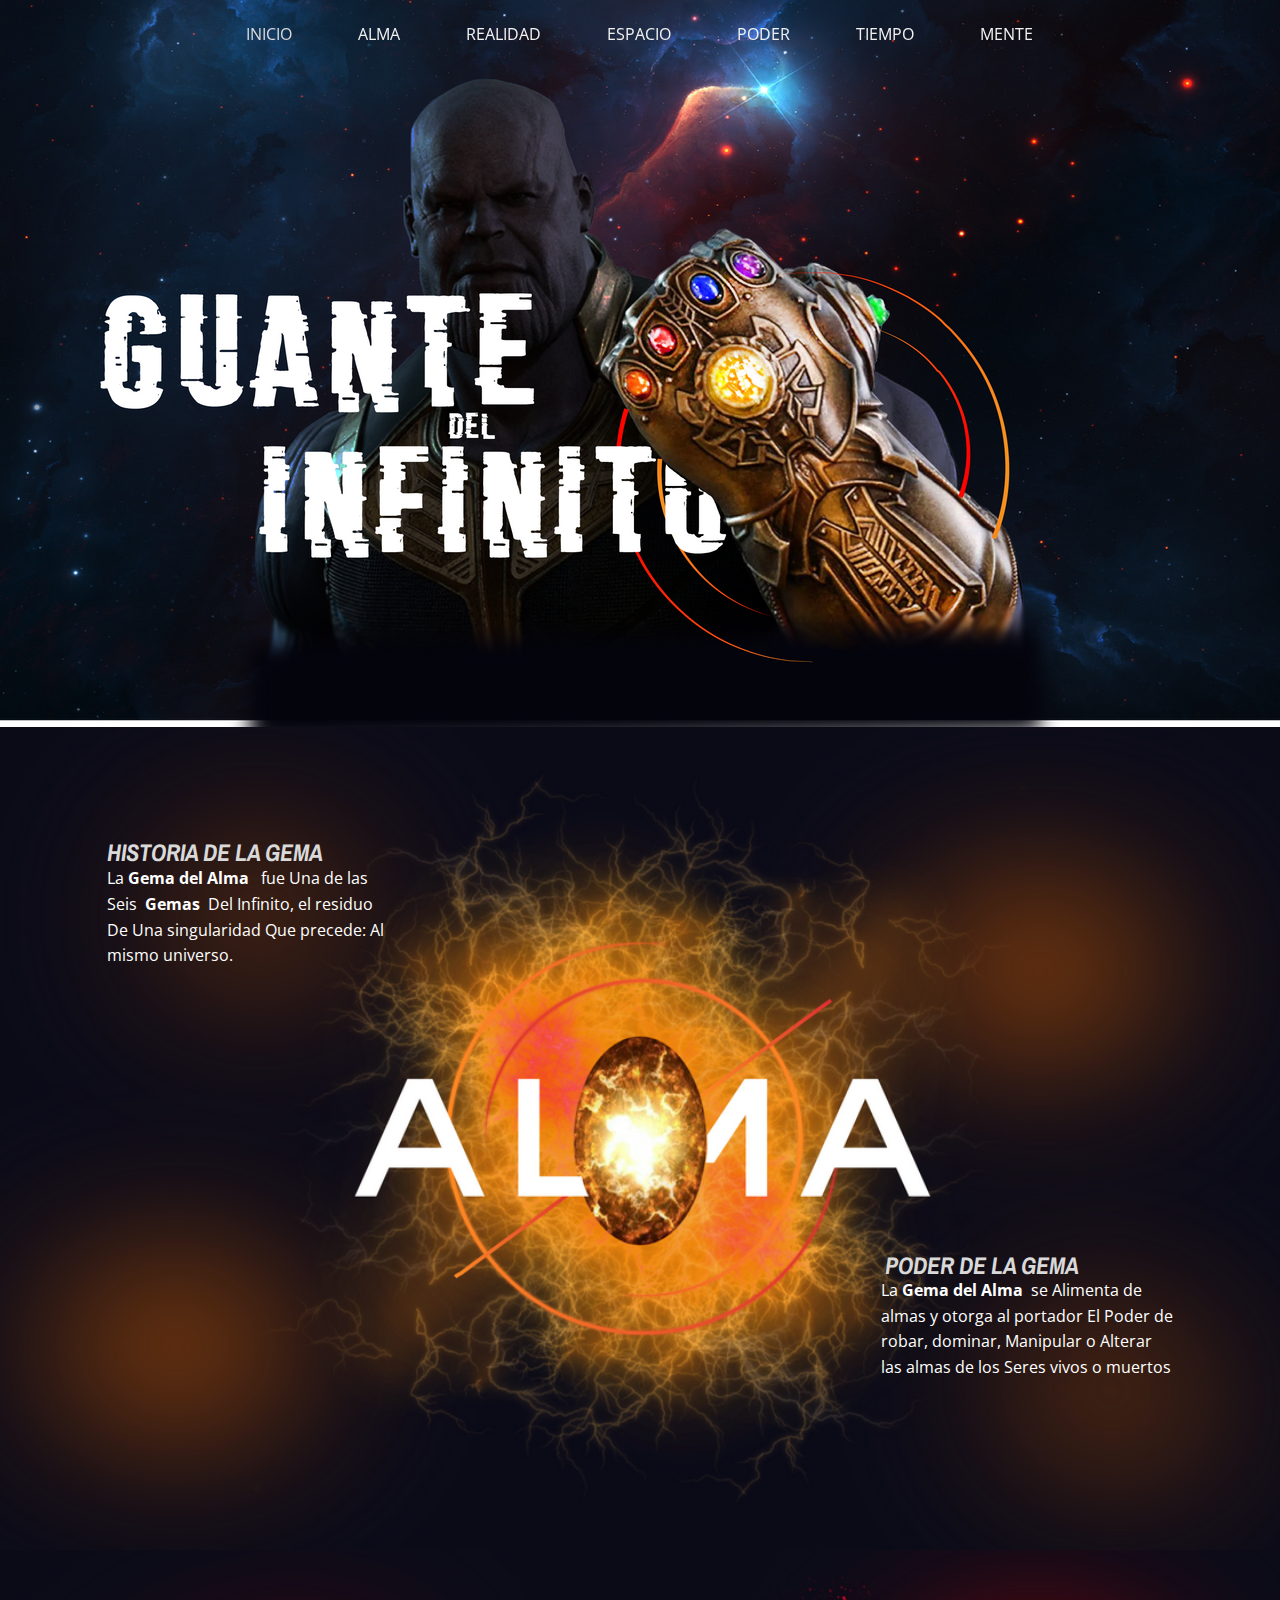
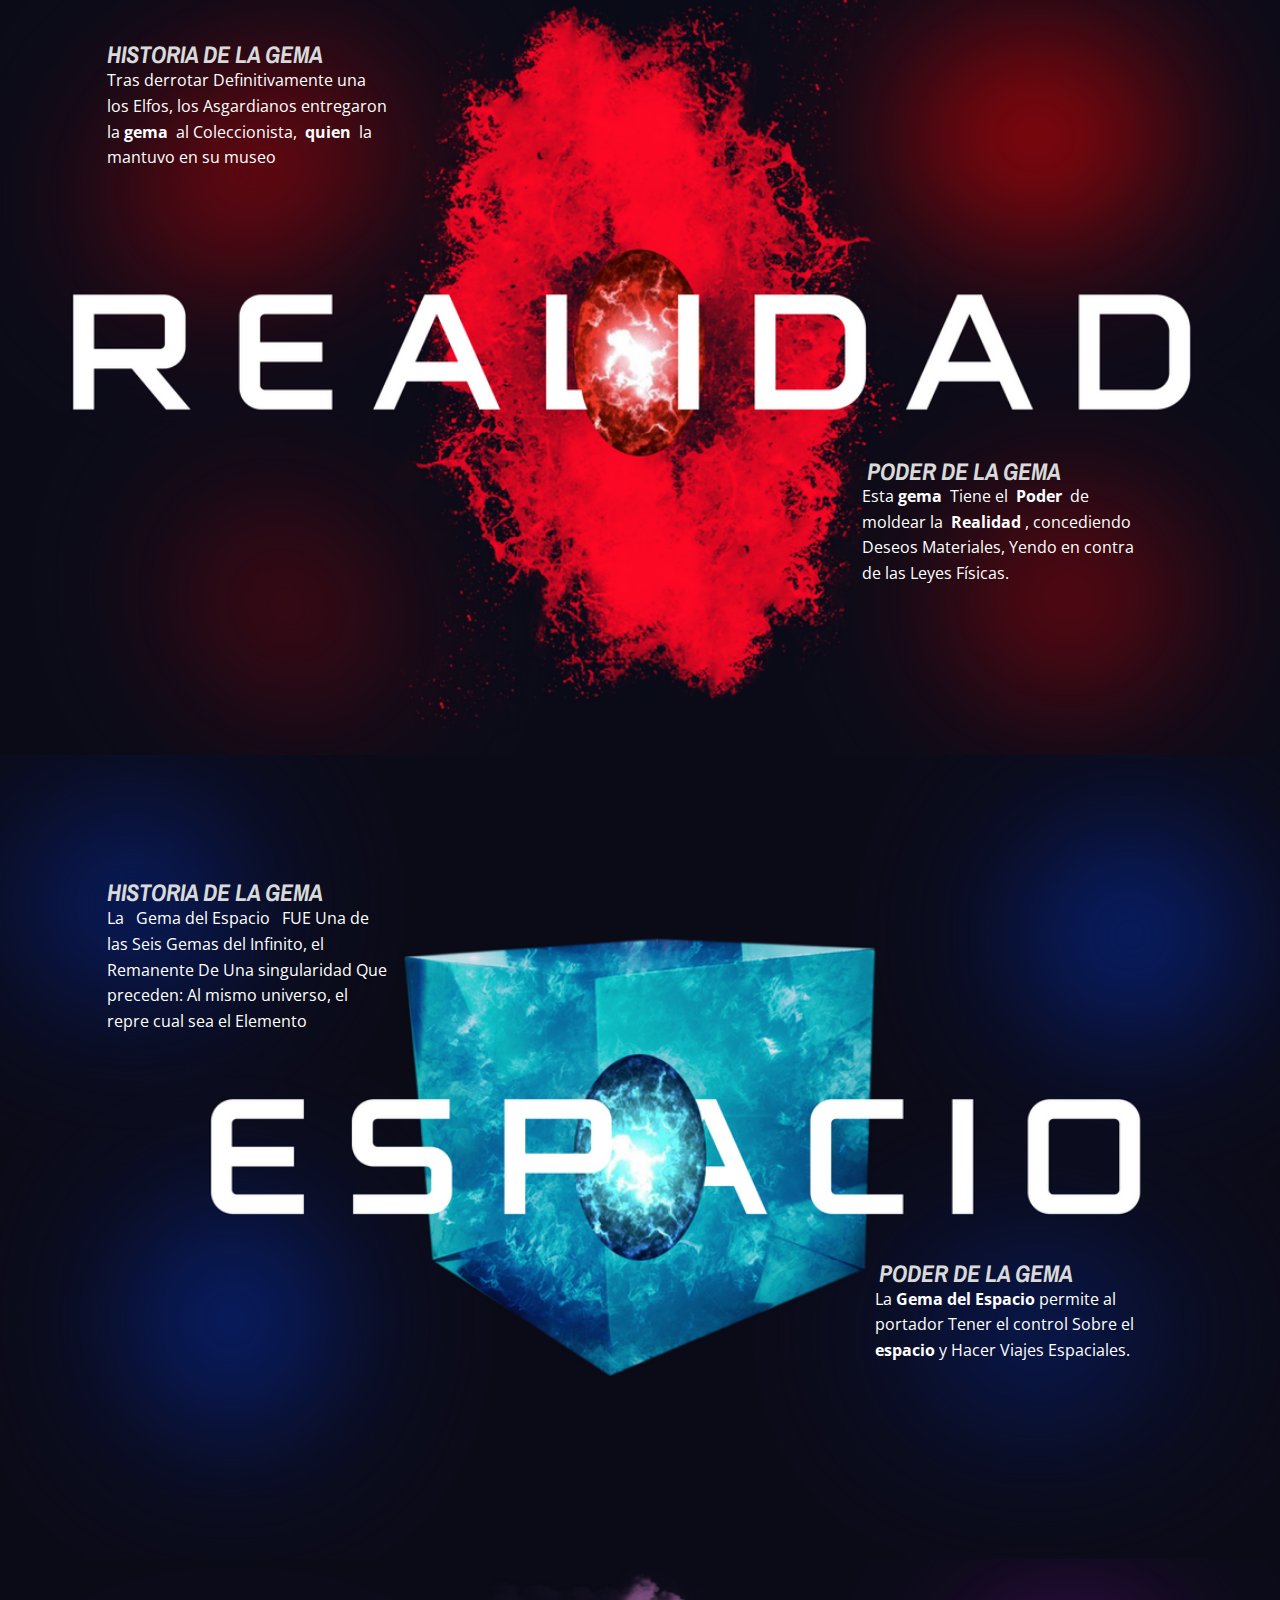
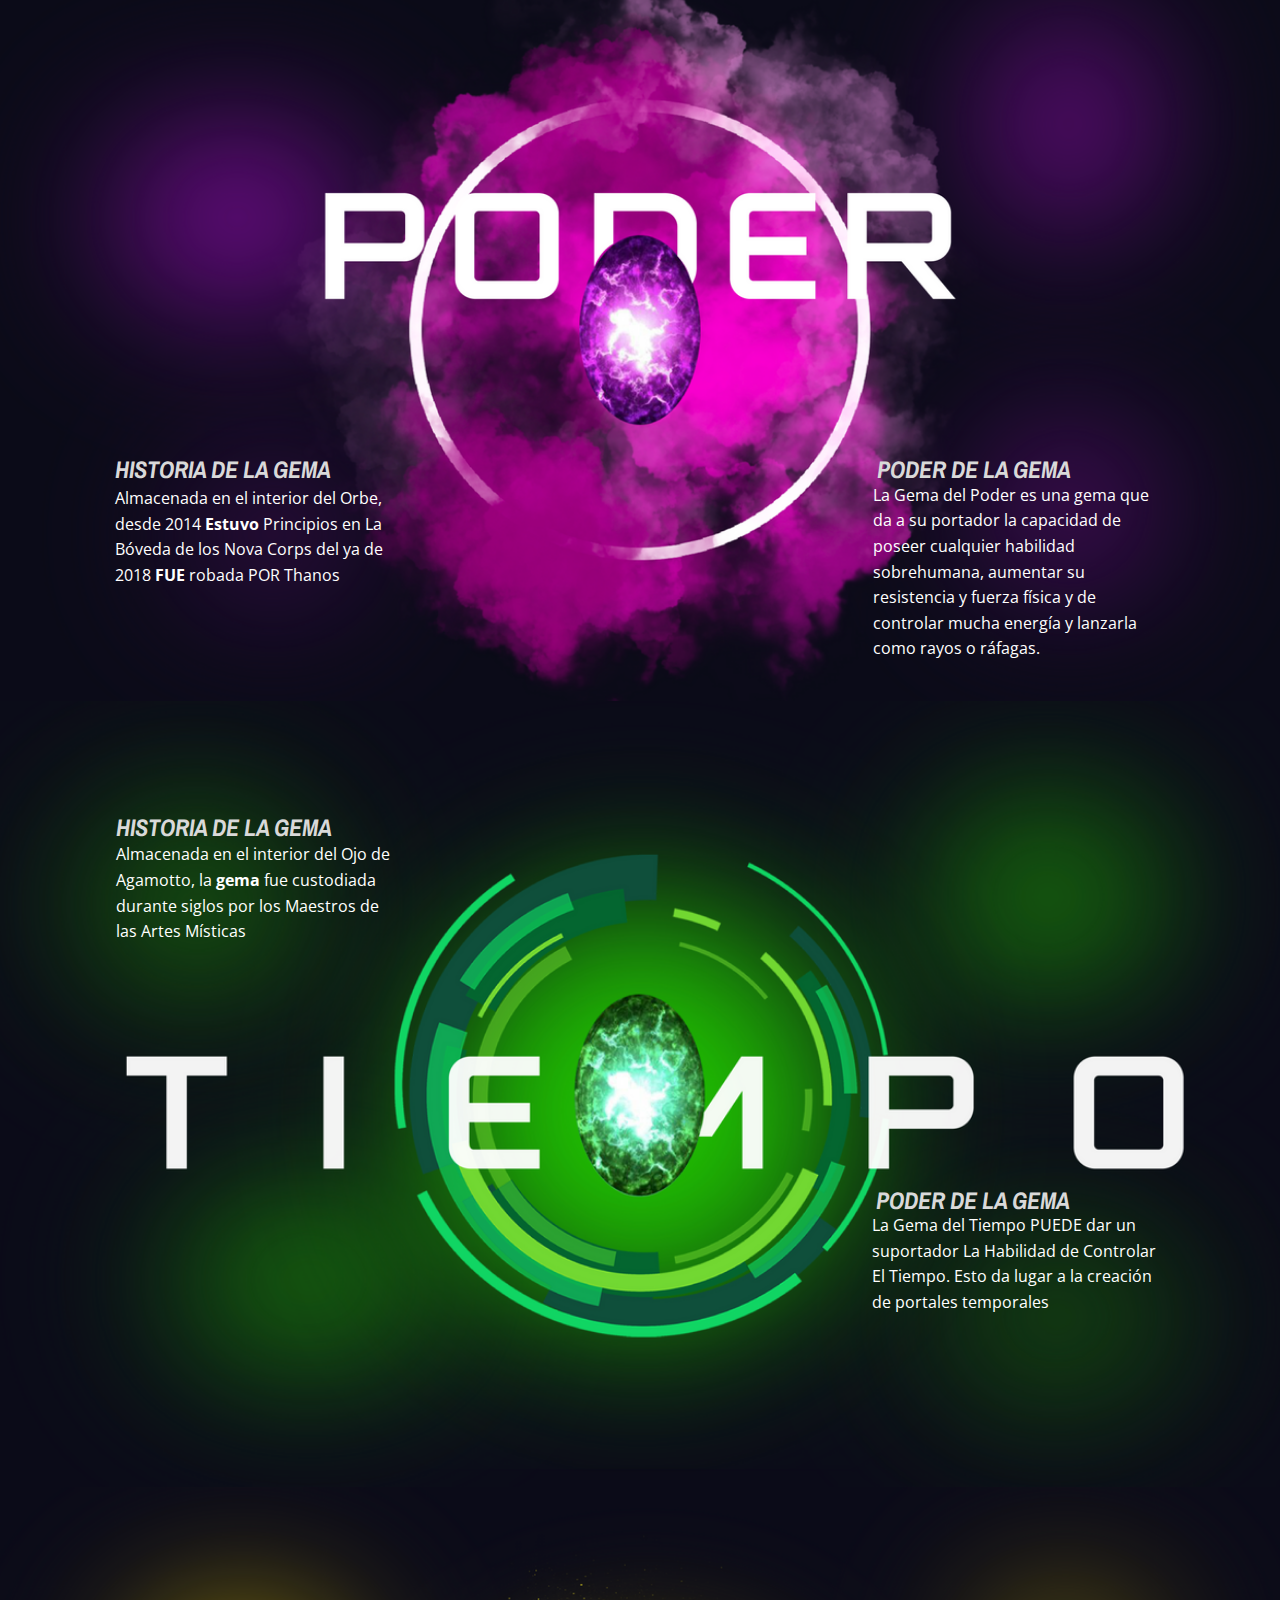
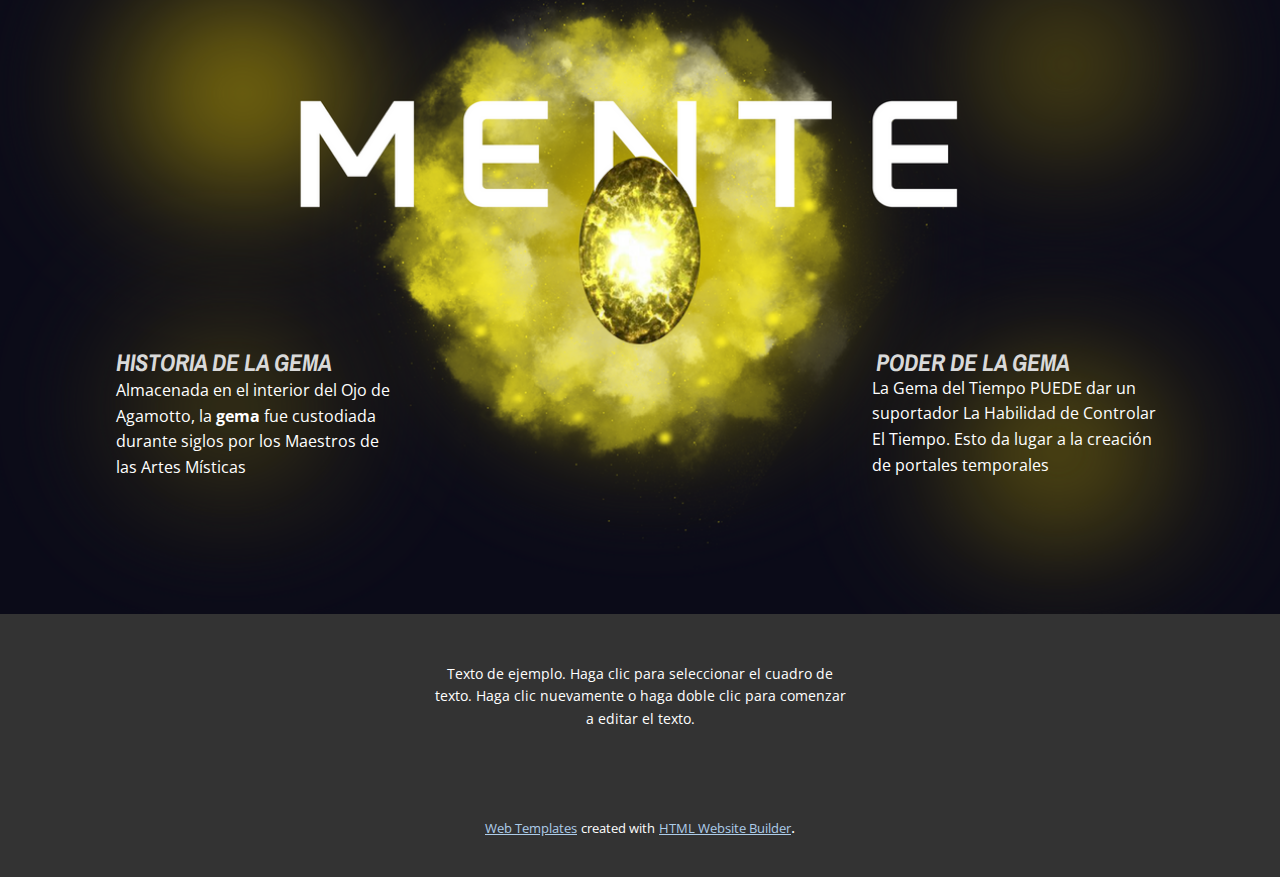
<file: PARCIAL/P1.html>
<!DOCTYPE html>
<html style="font-size: 16px;">
  <head>
    <meta name="viewport" content="width=device-width, initial-scale=1.0">
    <meta charset="utf-8">
    <meta name="keywords" content="Dog Sch​ool, About Us, #02, #01, #04, #03, Full Service,Low CostVet Clinic, Dog Sch​ool, True Friend, ​Sign up for your first consultation">
    <meta name="description" content="">
    <meta name="page_type" content="np-template-header-footer-from-plugin">
    <title>P1</title>
    <link rel="stylesheet" href="nicepage.css" media="screen">
<link rel="stylesheet" href="P1.css" media="screen">
    <script class="u-script" type="text/javascript" src="jquery-1.9.1.min.js" defer=""></script>
    <script class="u-script" type="text/javascript" src="nicepage.js" defer=""></script>
    <meta name="generator" content="Nicepage 4.0.8, nicepage.com">
    <link id="u-theme-google-font" rel="stylesheet" href="https://fonts.googleapis.com/css?family=Roboto:100,100i,300,300i,400,400i,500,500i,700,700i,900,900i|Open+Sans:300,300i,400,400i,600,600i,700,700i,800,800i">
    <link id="u-page-google-font" rel="stylesheet" href="https://fonts.googleapis.com/css?family=Archivo+Narrow:400,400i,500,500i,600,600i,700,700i">
    
    
    
    
    
    
    
    
    <script type="application/ld+json">{
		"@context": "http://schema.org",
		"@type": "Organization",
		"name": ""
}</script>
    <meta name="theme-color" content="#478ac9">
    <meta property="og:title" content="P1">
    <meta property="og:type" content="website">
  </head>
  <body class="u-body u-overlap u-overlap-transparent"><header class="u-clearfix u-header u-sticky u-sticky-233c u-header" id="sec-bced" data-animation-name="" data-animation-duration="0" data-animation-delay="0" data-animation-direction=""><div class="u-clearfix u-sheet u-valign-middle u-sheet-1">
        <nav class="u-menu u-menu-dropdown u-offcanvas u-menu-1">
          <div class="menu-collapse">
            <a class="u-button-style u-custom-text-color u-nav-link" href="#">
              <svg><use xlink:href="#menu-hamburger"></use></svg>
              <svg version="1.1" xmlns="http://www.w3.org/2000/svg" xmlns:xlink="http://www.w3.org/1999/xlink"><defs><symbol id="menu-hamburger" viewBox="0 0 16 16" style="width: 16px; height: 16px;"><rect y="1" width="16" height="2"></rect><rect y="7" width="16" height="2"></rect><rect y="13" width="16" height="2"></rect>
</symbol>
</defs></svg>
            </a>
          </div>
          <div class="u-custom-menu u-nav-container">
            <ul class="u-nav u-unstyled"><li class="u-nav-item"><a class="u-button-style u-nav-link u-text-grey-5" href="P1.html#sec-414d" data-page-id="1048435" style="padding: 10px 34px 10px 32px;"><font style="vertical-align: inherit;"><font style="vertical-align: inherit;"><font style="vertical-align: inherit;"><font style="vertical-align: inherit;"><font style="vertical-align: inherit;"><font style="vertical-align: inherit;"><font style="vertical-align: inherit;"><font style="vertical-align: inherit;"><font style="vertical-align: inherit;"><font style="vertical-align: inherit;"><font style="vertical-align: inherit;"><font style="vertical-align: inherit;"><font style="vertical-align: inherit;"><font style="vertical-align: inherit;"><font style="vertical-align: inherit;"><font style="vertical-align: inherit;"><font style="vertical-align: inherit;"><font style="vertical-align: inherit;"><font style="vertical-align: inherit;"><font style="vertical-align: inherit;">INICIO</font>
</font>
</font>
</font>
</font>
</font>
</font>
</font>
</font>
</font>
</font>
</font>
</font>
</font>
</font>
</font>
</font>
</font>
</font>
</font>
</a>
</li><li class="u-nav-item"><a class="u-button-style u-nav-link u-text-grey-5" href="P1.html#sec-620e" data-page-id="1048435" style="padding: 10px 34px 10px 32px;"><font style="vertical-align: inherit;"><font style="vertical-align: inherit;"><font style="vertical-align: inherit;"><font style="vertical-align: inherit;"><font style="vertical-align: inherit;"><font style="vertical-align: inherit;"><font style="vertical-align: inherit;"><font style="vertical-align: inherit;"><font style="vertical-align: inherit;"><font style="vertical-align: inherit;"><font style="vertical-align: inherit;"><font style="vertical-align: inherit;"><font style="vertical-align: inherit;"><font style="vertical-align: inherit;"><font style="vertical-align: inherit;"><font style="vertical-align: inherit;"><font style="vertical-align: inherit;"><font style="vertical-align: inherit;"><font style="vertical-align: inherit;"><font style="vertical-align: inherit;">ALMA</font>
</font>
</font>
</font>
</font>
</font>
</font>
</font>
</font>
</font>
</font>
</font>
</font>
</font>
</font>
</font>
</font>
</font>
</font>
</font>
</a>
</li><li class="u-nav-item"><a class="u-button-style u-nav-link u-text-grey-5" href="P1.html#sec-3e89" data-page-id="1048435" style="padding: 10px 34px 10px 32px;"><font style="vertical-align: inherit;"><font style="vertical-align: inherit;"><font style="vertical-align: inherit;"><font style="vertical-align: inherit;"><font style="vertical-align: inherit;"><font style="vertical-align: inherit;"><font style="vertical-align: inherit;"><font style="vertical-align: inherit;"><font style="vertical-align: inherit;"><font style="vertical-align: inherit;"><font style="vertical-align: inherit;"><font style="vertical-align: inherit;"><font style="vertical-align: inherit;"><font style="vertical-align: inherit;"><font style="vertical-align: inherit;"><font style="vertical-align: inherit;"><font style="vertical-align: inherit;"><font style="vertical-align: inherit;"><font style="vertical-align: inherit;"><font style="vertical-align: inherit;">REALIDAD</font>
</font>
</font>
</font>
</font>
</font>
</font>
</font>
</font>
</font>
</font>
</font>
</font>
</font>
</font>
</font>
</font>
</font>
</font>
</font>
</a>
</li><li class="u-nav-item"><a class="u-button-style u-nav-link u-text-grey-5" href="P1.html#sec-720e" data-page-id="1048435" style="padding: 10px 34px 10px 32px;"><font style="vertical-align: inherit;"><font style="vertical-align: inherit;"><font style="vertical-align: inherit;"><font style="vertical-align: inherit;"><font style="vertical-align: inherit;"><font style="vertical-align: inherit;"><font style="vertical-align: inherit;"><font style="vertical-align: inherit;"><font style="vertical-align: inherit;"><font style="vertical-align: inherit;"><font style="vertical-align: inherit;"><font style="vertical-align: inherit;"><font style="vertical-align: inherit;"><font style="vertical-align: inherit;"><font style="vertical-align: inherit;"><font style="vertical-align: inherit;"><font style="vertical-align: inherit;"><font style="vertical-align: inherit;"><font style="vertical-align: inherit;"><font style="vertical-align: inherit;">ESPACIO</font>
</font>
</font>
</font>
</font>
</font>
</font>
</font>
</font>
</font>
</font>
</font>
</font>
</font>
</font>
</font>
</font>
</font>
</font>
</font>
</a>
</li><li class="u-nav-item"><a class="u-button-style u-nav-link u-text-grey-5" href="P1.html#sec-f9f3" data-page-id="1048435" style="padding: 10px 34px 10px 32px;"><font style="vertical-align: inherit;"><font style="vertical-align: inherit;"><font style="vertical-align: inherit;"><font style="vertical-align: inherit;"><font style="vertical-align: inherit;"><font style="vertical-align: inherit;"><font style="vertical-align: inherit;"><font style="vertical-align: inherit;"><font style="vertical-align: inherit;"><font style="vertical-align: inherit;"><font style="vertical-align: inherit;"><font style="vertical-align: inherit;"><font style="vertical-align: inherit;"><font style="vertical-align: inherit;"><font style="vertical-align: inherit;"><font style="vertical-align: inherit;"><font style="vertical-align: inherit;"><font style="vertical-align: inherit;"><font style="vertical-align: inherit;"><font style="vertical-align: inherit;">PODER</font>
</font>
</font>
</font>
</font>
</font>
</font>
</font>
</font>
</font>
</font>
</font>
</font>
</font>
</font>
</font>
</font>
</font>
</font>
</font>
</a>
</li><li class="u-nav-item"><a class="u-button-style u-nav-link u-text-grey-5" href="P1.html#sec-11e9" data-page-id="1048435" style="padding: 10px 34px 10px 32px;"><font style="vertical-align: inherit;"><font style="vertical-align: inherit;"><font style="vertical-align: inherit;"><font style="vertical-align: inherit;"><font style="vertical-align: inherit;"><font style="vertical-align: inherit;"><font style="vertical-align: inherit;"><font style="vertical-align: inherit;"><font style="vertical-align: inherit;"><font style="vertical-align: inherit;"><font style="vertical-align: inherit;"><font style="vertical-align: inherit;"><font style="vertical-align: inherit;"><font style="vertical-align: inherit;"><font style="vertical-align: inherit;"><font style="vertical-align: inherit;"><font style="vertical-align: inherit;"><font style="vertical-align: inherit;"><font style="vertical-align: inherit;"><font style="vertical-align: inherit;">TIEMPO</font>
</font>
</font>
</font>
</font>
</font>
</font>
</font>
</font>
</font>
</font>
</font>
</font>
</font>
</font>
</font>
</font>
</font>
</font>
</font>
</a>
</li><li class="u-nav-item"><a class="u-button-style u-nav-link u-text-grey-5" href="P1.html#sec-0edd" data-page-id="1048435" style="padding: 10px 34px 10px 32px;"><font style="vertical-align: inherit;"><font style="vertical-align: inherit;"><font style="vertical-align: inherit;"><font style="vertical-align: inherit;"><font style="vertical-align: inherit;"><font style="vertical-align: inherit;"><font style="vertical-align: inherit;"><font style="vertical-align: inherit;"><font style="vertical-align: inherit;"><font style="vertical-align: inherit;"><font style="vertical-align: inherit;"><font style="vertical-align: inherit;"><font style="vertical-align: inherit;"><font style="vertical-align: inherit;"><font style="vertical-align: inherit;"><font style="vertical-align: inherit;"><font style="vertical-align: inherit;"><font style="vertical-align: inherit;"><font style="vertical-align: inherit;"><font style="vertical-align: inherit;">MENTE</font>
</font>
</font>
</font>
</font>
</font>
</font>
</font>
</font>
</font>
</font>
</font>
</font>
</font>
</font>
</font>
</font>
</font>
</font>
</font>
</a>
</li></ul>
          </div>
          <div class="u-custom-menu u-nav-container-collapse">
            <div class="u-black u-container-style u-inner-container-layout u-opacity u-opacity-95 u-sidenav">
              <div class="u-inner-container-layout u-sidenav-overflow">
                <div class="u-menu-close"></div>
                <ul class="u-align-center u-nav u-popupmenu-items u-unstyled u-nav-2"><li class="u-nav-item"><a class="u-button-style u-nav-link" href="P1.html#sec-414d" data-page-id="1048435" style="padding: 10px 34px 10px 32px;"><font style="vertical-align: inherit;"><font style="vertical-align: inherit;"><font style="vertical-align: inherit;"><font style="vertical-align: inherit;"><font style="vertical-align: inherit;"><font style="vertical-align: inherit;"><font style="vertical-align: inherit;"><font style="vertical-align: inherit;"><font style="vertical-align: inherit;"><font style="vertical-align: inherit;"><font style="vertical-align: inherit;"><font style="vertical-align: inherit;"><font style="vertical-align: inherit;"><font style="vertical-align: inherit;"><font style="vertical-align: inherit;"><font style="vertical-align: inherit;"><font style="vertical-align: inherit;"><font style="vertical-align: inherit;">INICIO</font>
</font>
</font>
</font>
</font>
</font>
</font>
</font>
</font>
</font>
</font>
</font>
</font>
</font>
</font>
</font>
</font>
</font>
</a>
</li><li class="u-nav-item"><a class="u-button-style u-nav-link" href="P1.html#sec-620e" data-page-id="1048435" style="padding: 10px 34px 10px 32px;"><font style="vertical-align: inherit;"><font style="vertical-align: inherit;"><font style="vertical-align: inherit;"><font style="vertical-align: inherit;"><font style="vertical-align: inherit;"><font style="vertical-align: inherit;"><font style="vertical-align: inherit;"><font style="vertical-align: inherit;"><font style="vertical-align: inherit;"><font style="vertical-align: inherit;"><font style="vertical-align: inherit;"><font style="vertical-align: inherit;"><font style="vertical-align: inherit;"><font style="vertical-align: inherit;"><font style="vertical-align: inherit;"><font style="vertical-align: inherit;"><font style="vertical-align: inherit;"><font style="vertical-align: inherit;">ALMA</font>
</font>
</font>
</font>
</font>
</font>
</font>
</font>
</font>
</font>
</font>
</font>
</font>
</font>
</font>
</font>
</font>
</font>
</a>
</li><li class="u-nav-item"><a class="u-button-style u-nav-link" href="P1.html#sec-3e89" data-page-id="1048435" style="padding: 10px 34px 10px 32px;"><font style="vertical-align: inherit;"><font style="vertical-align: inherit;"><font style="vertical-align: inherit;"><font style="vertical-align: inherit;"><font style="vertical-align: inherit;"><font style="vertical-align: inherit;"><font style="vertical-align: inherit;"><font style="vertical-align: inherit;"><font style="vertical-align: inherit;"><font style="vertical-align: inherit;"><font style="vertical-align: inherit;"><font style="vertical-align: inherit;"><font style="vertical-align: inherit;"><font style="vertical-align: inherit;"><font style="vertical-align: inherit;"><font style="vertical-align: inherit;"><font style="vertical-align: inherit;"><font style="vertical-align: inherit;">REALIDAD</font>
</font>
</font>
</font>
</font>
</font>
</font>
</font>
</font>
</font>
</font>
</font>
</font>
</font>
</font>
</font>
</font>
</font>
</a>
</li><li class="u-nav-item"><a class="u-button-style u-nav-link" href="P1.html#sec-720e" data-page-id="1048435" style="padding: 10px 34px 10px 32px;"><font style="vertical-align: inherit;"><font style="vertical-align: inherit;"><font style="vertical-align: inherit;"><font style="vertical-align: inherit;"><font style="vertical-align: inherit;"><font style="vertical-align: inherit;"><font style="vertical-align: inherit;"><font style="vertical-align: inherit;"><font style="vertical-align: inherit;"><font style="vertical-align: inherit;"><font style="vertical-align: inherit;"><font style="vertical-align: inherit;"><font style="vertical-align: inherit;"><font style="vertical-align: inherit;"><font style="vertical-align: inherit;"><font style="vertical-align: inherit;"><font style="vertical-align: inherit;"><font style="vertical-align: inherit;">ESPACIO</font>
</font>
</font>
</font>
</font>
</font>
</font>
</font>
</font>
</font>
</font>
</font>
</font>
</font>
</font>
</font>
</font>
</font>
</a>
</li><li class="u-nav-item"><a class="u-button-style u-nav-link" href="P1.html#sec-f9f3" data-page-id="1048435" style="padding: 10px 34px 10px 32px;"><font style="vertical-align: inherit;"><font style="vertical-align: inherit;"><font style="vertical-align: inherit;"><font style="vertical-align: inherit;"><font style="vertical-align: inherit;"><font style="vertical-align: inherit;"><font style="vertical-align: inherit;"><font style="vertical-align: inherit;"><font style="vertical-align: inherit;"><font style="vertical-align: inherit;"><font style="vertical-align: inherit;"><font style="vertical-align: inherit;"><font style="vertical-align: inherit;"><font style="vertical-align: inherit;"><font style="vertical-align: inherit;"><font style="vertical-align: inherit;"><font style="vertical-align: inherit;"><font style="vertical-align: inherit;">PODER</font>
</font>
</font>
</font>
</font>
</font>
</font>
</font>
</font>
</font>
</font>
</font>
</font>
</font>
</font>
</font>
</font>
</font>
</a>
</li><li class="u-nav-item"><a class="u-button-style u-nav-link" href="P1.html#sec-11e9" data-page-id="1048435" style="padding: 10px 34px 10px 32px;"><font style="vertical-align: inherit;"><font style="vertical-align: inherit;"><font style="vertical-align: inherit;"><font style="vertical-align: inherit;"><font style="vertical-align: inherit;"><font style="vertical-align: inherit;"><font style="vertical-align: inherit;"><font style="vertical-align: inherit;"><font style="vertical-align: inherit;"><font style="vertical-align: inherit;"><font style="vertical-align: inherit;"><font style="vertical-align: inherit;"><font style="vertical-align: inherit;"><font style="vertical-align: inherit;"><font style="vertical-align: inherit;"><font style="vertical-align: inherit;"><font style="vertical-align: inherit;"><font style="vertical-align: inherit;">TIEMPO</font>
</font>
</font>
</font>
</font>
</font>
</font>
</font>
</font>
</font>
</font>
</font>
</font>
</font>
</font>
</font>
</font>
</font>
</a>
</li><li class="u-nav-item"><a class="u-button-style u-nav-link" href="P1.html#sec-0edd" data-page-id="1048435" style="padding: 10px 34px 10px 32px;"><font style="vertical-align: inherit;"><font style="vertical-align: inherit;"><font style="vertical-align: inherit;"><font style="vertical-align: inherit;"><font style="vertical-align: inherit;"><font style="vertical-align: inherit;"><font style="vertical-align: inherit;"><font style="vertical-align: inherit;"><font style="vertical-align: inherit;"><font style="vertical-align: inherit;"><font style="vertical-align: inherit;"><font style="vertical-align: inherit;"><font style="vertical-align: inherit;"><font style="vertical-align: inherit;"><font style="vertical-align: inherit;"><font style="vertical-align: inherit;"><font style="vertical-align: inherit;"><font style="vertical-align: inherit;">MENTE</font>
</font>
</font>
</font>
</font>
</font>
</font>
</font>
</font>
</font>
</font>
</font>
</font>
</font>
</font>
</font>
</font>
</font>
</a>
</li></ul>
              </div>
            </div>
            <div class="u-black u-menu-overlay u-opacity u-opacity-70"></div>
          </div>
        </nav>
      </div></header>
    <section class="u-clearfix u-image u-section-1" id="sec-414d" data-image-width="1280" data-image-height="727">
      <div class="u-clearfix u-sheet u-sheet-1"></div>
    </section>
    <section class="u-clearfix u-image u-section-2" id="sec-620e" data-image-width="1280" data-image-height="720">
      <div class="u-clearfix u-sheet u-sheet-1">
        <h2 class="u-custom-font u-text u-text-default u-text-grey-15 u-text-1">
          <font style="vertical-align: inherit;">
            <font style="vertical-align: inherit;">
              <span style="font-size: 1.5rem;">
                <font style="vertical-align: inherit;">
                  <font style="vertical-align: inherit;">
                    <font style="vertical-align: inherit;">
                      <font style="vertical-align: inherit;">
                        <font style="vertical-align: inherit;">
                          <font style="vertical-align: inherit;">
                            <font style="vertical-align: inherit;">
                              <font style="vertical-align: inherit;">
                                <font style="vertical-align: inherit;">
                                  <font style="vertical-align: inherit;">
                                    <font style="vertical-align: inherit;">
                                      <font style="vertical-align: inherit;">HISTORIA DE LA GEMA</font>
                                    </font>
                                  </font>
                                </font>
                              </font>
                            </font>
                          </font>
                        </font>
                      </font>
                    </font>
                  </font>
                </font>
              </span>
              <font style="vertical-align: inherit;"></font>
            </font>
          </font>
        </h2>
        <p class="u-text u-text-2">
          <span class="u-text-white">
            <font style="vertical-align: inherit;">
              <font style="vertical-align: inherit;">
                <font style="vertical-align: inherit;">
                  <font style="vertical-align: inherit;">
                    <font style="vertical-align: inherit;">
                      <font style="vertical-align: inherit;">
                        <font style="vertical-align: inherit;">
                          <font style="vertical-align: inherit;">
                            <font style="vertical-align: inherit;">
                              <font style="vertical-align: inherit;">La </font>
                            </font>
                          </font>
                        </font>
                      </font>
                    </font>
                  </font>
                </font>
              </font>
            </font><b>
              <font style="vertical-align: inherit;">
                <font style="vertical-align: inherit;">
                  <font style="vertical-align: inherit;">
                    <font style="vertical-align: inherit;">
                      <font style="vertical-align: inherit;">
                        <font style="vertical-align: inherit;">
                          <font style="vertical-align: inherit;">
                            <font style="vertical-align: inherit;">
                              <font style="vertical-align: inherit;">
                                <font style="vertical-align: inherit;">Gema del Alma</font>
                              </font>
                            </font>
                          </font>
                        </font>
                      </font>
                    </font>
                  </font>
                </font>
              </font></b>
            <font style="vertical-align: inherit;">
              <font style="vertical-align: inherit;">
                <font style="vertical-align: inherit;">
                  <font style="vertical-align: inherit;">
                    <font style="vertical-align: inherit;">
                      <font style="vertical-align: inherit;">
                        <font style="vertical-align: inherit;">
                          <font style="vertical-align: inherit;">
                            <font style="vertical-align: inherit;">
                              <font style="vertical-align: inherit;"> &nbsp; fue Una de las Seis&nbsp; </font>
                            </font>
                          </font>
                        </font>
                      </font>
                    </font>
                  </font>
                </font>
              </font>
            </font><b>
              <font style="vertical-align: inherit;">
                <font style="vertical-align: inherit;">
                  <font style="vertical-align: inherit;">
                    <font style="vertical-align: inherit;">
                      <font style="vertical-align: inherit;">
                        <font style="vertical-align: inherit;">
                          <font style="vertical-align: inherit;">
                            <font style="vertical-align: inherit;">
                              <font style="vertical-align: inherit;">
                                <font style="vertical-align: inherit;">Gemas</font>
                              </font>
                            </font>
                          </font>
                        </font>
                      </font>
                    </font>
                  </font>
                </font>
              </font></b>
            <font style="vertical-align: inherit;">
              <font style="vertical-align: inherit;">
                <font style="vertical-align: inherit;">
                  <font style="vertical-align: inherit;">
                    <font style="vertical-align: inherit;">
                      <font style="vertical-align: inherit;">
                        <font style="vertical-align: inherit;">
                          <font style="vertical-align: inherit;">
                            <font style="vertical-align: inherit;">
                              <font style="vertical-align: inherit;"> &nbsp;Del Infinito, el residuo De Una singularidad Que precede: Al mismo universo.</font>
                            </font>
                          </font>
                        </font>
                      </font>
                    </font>
                  </font>
                </font>
              </font>
            </font>
          </span>
          <span class="u-text-body-alt-color">
            <font style="vertical-align: inherit;"></font>
          </span>
        </p>
        <h2 class="u-custom-font u-text u-text-default u-text-grey-15 u-text-3">
          <span style="font-size: 24px;">
            <font style="vertical-align: inherit;">
              <font style="vertical-align: inherit;">
                <font style="vertical-align: inherit;">
                  <font style="vertical-align: inherit;">
                    <font style="vertical-align: inherit;">
                      <font style="vertical-align: inherit;">
                        <font style="vertical-align: inherit;">
                          <font style="vertical-align: inherit;">PODER DE LA GEMA</font>
                        </font>
                      </font>
                    </font>
                  </font>
                </font>
              </font>
            </font>
          </span>
        </h2>
        <p class="u-text u-text-body-alt-color u-text-4">
          <font style="vertical-align: inherit;">
            <font style="vertical-align: inherit;">
              <font style="vertical-align: inherit;">
                <font style="vertical-align: inherit;">
                  <font style="vertical-align: inherit;">
                    <font style="vertical-align: inherit;">
                      <font style="vertical-align: inherit;"></font>
                    </font>
                  </font>
                </font>
              </font>
            </font>
          </font>
          <font style="vertical-align: inherit;">
            <font style="vertical-align: inherit;">
              <font style="vertical-align: inherit;">
                <font style="vertical-align: inherit;">
                  <font style="vertical-align: inherit;">
                    <font style="vertical-align: inherit;">
                      <font style="vertical-align: inherit;">
                        <font style="vertical-align: inherit;">La </font>
                      </font>
                    </font>
                  </font>
                </font>
              </font>
            </font>
          </font><b>
            <font style="vertical-align: inherit;">
              <font style="vertical-align: inherit;">
                <font style="vertical-align: inherit;">
                  <font style="vertical-align: inherit;">
                    <font style="vertical-align: inherit;">
                      <font style="vertical-align: inherit;">
                        <font style="vertical-align: inherit;">
                          <font style="vertical-align: inherit;">Gema del Alma</font>
                        </font>
                      </font>
                    </font>
                  </font>
                </font>
              </font>
            </font></b>
          <font style="vertical-align: inherit;">
            <font style="vertical-align: inherit;">
              <font style="vertical-align: inherit;">
                <font style="vertical-align: inherit;">
                  <font style="vertical-align: inherit;">
                    <font style="vertical-align: inherit;">
                      <font style="vertical-align: inherit;">
                        <font style="vertical-align: inherit;"> &nbsp;se Alimenta de almas y otorga al portador El Poder de robar, dominar, Manipular o Alterar las almas de los Seres vivos o muertos</font>
                      </font>
                    </font>
                  </font>
                </font>
              </font>
            </font>
          </font>
        </p>
      </div>
    </section>
    <section class="u-clearfix u-image u-section-3" id="sec-3e89" data-image-width="1280" data-image-height="720">
      <div class="u-clearfix u-sheet u-sheet-1">
        <h2 class="u-custom-font u-text u-text-default u-text-grey-15 u-text-1">
          <font style="vertical-align: inherit;">
            <font style="vertical-align: inherit;">
              <span style="font-size: 1.5rem;">
                <font style="vertical-align: inherit;">
                  <font style="vertical-align: inherit;">
                    <font style="vertical-align: inherit;">
                      <font style="vertical-align: inherit;">
                        <font style="vertical-align: inherit;">
                          <font style="vertical-align: inherit;">
                            <font style="vertical-align: inherit;">
                              <font style="vertical-align: inherit;">
                                <font style="vertical-align: inherit;">
                                  <font style="vertical-align: inherit;">
                                    <font style="vertical-align: inherit;">
                                      <font style="vertical-align: inherit;">
                                        <font style="vertical-align: inherit;">
                                          <font style="vertical-align: inherit;">HISTORIA DE LA GEMA</font>
                                        </font>
                                      </font>
                                    </font>
                                  </font>
                                </font>
                              </font>
                            </font>
                          </font>
                        </font>
                      </font>
                    </font>
                  </font>
                </font>
              </span>
              <font style="vertical-align: inherit;"></font>
            </font>
          </font>
        </h2>
        <p class="u-text u-text-body-alt-color u-text-2">
          <font style="vertical-align: inherit;">
            <font style="vertical-align: inherit;">
              <font style="vertical-align: inherit;">
                <font style="vertical-align: inherit;">
                  <font style="vertical-align: inherit;">
                    <font style="vertical-align: inherit;">
                      <font style="vertical-align: inherit;"></font>
                    </font>
                  </font>
                </font>
              </font>
            </font>
          </font>
          <font style="vertical-align: inherit;">
            <font style="vertical-align: inherit;">
              <font style="vertical-align: inherit;">
                <font style="vertical-align: inherit;">
                  <font style="vertical-align: inherit;">
                    <font style="vertical-align: inherit;">
                      <font style="vertical-align: inherit;">
                        <font style="vertical-align: inherit;">Tras derrotar Definitivamente una los Elfos, los Asgardianos entregaron la </font>
                      </font>
                    </font>
                  </font>
                </font>
              </font>
            </font>
          </font><b>
            <font style="vertical-align: inherit;">
              <font style="vertical-align: inherit;">
                <font style="vertical-align: inherit;">
                  <font style="vertical-align: inherit;">
                    <font style="vertical-align: inherit;">
                      <font style="vertical-align: inherit;">
                        <font style="vertical-align: inherit;">
                          <font style="vertical-align: inherit;">gema</font>
                        </font>
                      </font>
                    </font>
                  </font>
                </font>
              </font>
            </font></b>
          <font style="vertical-align: inherit;">
            <font style="vertical-align: inherit;">
              <font style="vertical-align: inherit;">
                <font style="vertical-align: inherit;">
                  <font style="vertical-align: inherit;">
                    <font style="vertical-align: inherit;">
                      <font style="vertical-align: inherit;">
                        <font style="vertical-align: inherit;"> &nbsp;al Coleccionista,&nbsp; </font>
                      </font>
                    </font>
                  </font>
                </font>
              </font>
            </font>
          </font><b>
            <font style="vertical-align: inherit;">
              <font style="vertical-align: inherit;">
                <font style="vertical-align: inherit;">
                  <font style="vertical-align: inherit;">
                    <font style="vertical-align: inherit;">
                      <font style="vertical-align: inherit;">
                        <font style="vertical-align: inherit;">
                          <font style="vertical-align: inherit;">quien</font>
                        </font>
                      </font>
                    </font>
                  </font>
                </font>
              </font>
            </font></b>
          <font style="vertical-align: inherit;">
            <font style="vertical-align: inherit;">
              <font style="vertical-align: inherit;">
                <font style="vertical-align: inherit;">
                  <font style="vertical-align: inherit;">
                    <font style="vertical-align: inherit;">
                      <font style="vertical-align: inherit;">
                        <font style="vertical-align: inherit;"> &nbsp;la mantuvo en su museo</font>
                      </font>
                    </font>
                  </font>
                </font>
              </font>
            </font>
          </font>
        </p>
        <h2 class="u-custom-font u-text u-text-default u-text-grey-15 u-text-3">
          <span style="font-size: 24px;">
            <font style="vertical-align: inherit;">
              <font style="vertical-align: inherit;">
                <font style="vertical-align: inherit;">
                  <font style="vertical-align: inherit;">
                    <font style="vertical-align: inherit;">
                      <font style="vertical-align: inherit;">
                        <font style="vertical-align: inherit;">
                          <font style="vertical-align: inherit;">
                            <font style="vertical-align: inherit;">
                              <font style="vertical-align: inherit;">PODER DE LA GEMA</font>
                            </font>
                          </font>
                        </font>
                      </font>
                    </font>
                  </font>
                </font>
              </font>
            </font>
          </span>
        </h2>
        <p class="u-text u-text-body-alt-color u-text-4">
          <font style="vertical-align: inherit;">
            <font style="vertical-align: inherit;">
              <font style="vertical-align: inherit;">
                <font style="vertical-align: inherit;">
                  <font style="vertical-align: inherit;">
                    <font style="vertical-align: inherit;">
                      <font style="vertical-align: inherit;"></font>
                    </font>
                  </font>
                </font>
              </font>
            </font>
          </font>
          <font style="vertical-align: inherit;">
            <font style="vertical-align: inherit;">
              <font style="vertical-align: inherit;">
                <font style="vertical-align: inherit;">
                  <font style="vertical-align: inherit;"></font>
                </font>
              </font>
            </font>
          </font>
          <font style="vertical-align: inherit;">
            <font style="vertical-align: inherit;">
              <font style="vertical-align: inherit;">
                <font style="vertical-align: inherit;">
                  <font style="vertical-align: inherit;">
                    <font style="vertical-align: inherit;">
                      <font style="vertical-align: inherit;">
                        <font style="vertical-align: inherit;">Esta </font>
                      </font>
                    </font>
                  </font>
                </font>
              </font>
            </font>
          </font><b>
            <font style="vertical-align: inherit;">
              <font style="vertical-align: inherit;">
                <font style="vertical-align: inherit;">
                  <font style="vertical-align: inherit;">
                    <font style="vertical-align: inherit;">
                      <font style="vertical-align: inherit;">
                        <font style="vertical-align: inherit;">
                          <font style="vertical-align: inherit;">gema</font>
                        </font>
                      </font>
                    </font>
                  </font>
                </font>
              </font>
            </font></b>
          <font style="vertical-align: inherit;">
            <font style="vertical-align: inherit;">
              <font style="vertical-align: inherit;">
                <font style="vertical-align: inherit;">
                  <font style="vertical-align: inherit;">
                    <font style="vertical-align: inherit;">
                      <font style="vertical-align: inherit;">
                        <font style="vertical-align: inherit;"> &nbsp;Tiene el&nbsp; </font>
                      </font>
                    </font>
                  </font>
                </font>
              </font>
            </font>
          </font><b>
            <font style="vertical-align: inherit;">
              <font style="vertical-align: inherit;">
                <font style="vertical-align: inherit;">
                  <font style="vertical-align: inherit;">
                    <font style="vertical-align: inherit;">
                      <font style="vertical-align: inherit;">
                        <font style="vertical-align: inherit;">
                          <font style="vertical-align: inherit;">Poder</font>
                        </font>
                      </font>
                    </font>
                  </font>
                </font>
              </font>
            </font></b>
          <font style="vertical-align: inherit;">
            <font style="vertical-align: inherit;">
              <font style="vertical-align: inherit;">
                <font style="vertical-align: inherit;">
                  <font style="vertical-align: inherit;">
                    <font style="vertical-align: inherit;">
                      <font style="vertical-align: inherit;">
                        <font style="vertical-align: inherit;"> &nbsp;de moldear la&nbsp; </font>
                      </font>
                    </font>
                  </font>
                </font>
              </font>
            </font>
          </font><b>
            <font style="vertical-align: inherit;">
              <font style="vertical-align: inherit;">
                <font style="vertical-align: inherit;">
                  <font style="vertical-align: inherit;">
                    <font style="vertical-align: inherit;">
                      <font style="vertical-align: inherit;">
                        <font style="vertical-align: inherit;">
                          <font style="vertical-align: inherit;">Realidad</font>
                        </font>
                      </font>
                    </font>
                  </font>
                </font>
              </font>
            </font></b>
          <font style="vertical-align: inherit;">
            <font style="vertical-align: inherit;">
              <font style="vertical-align: inherit;">
                <font style="vertical-align: inherit;">
                  <font style="vertical-align: inherit;">
                    <font style="vertical-align: inherit;">
                      <font style="vertical-align: inherit;">
                        <font style="vertical-align: inherit;"> , concediendo Deseos Materiales, Yendo en contra de las Leyes Físicas.</font>
                      </font>
                    </font>
                  </font>
                </font>
              </font>
            </font>
          </font>
        </p>
      </div>
    </section>
    <section class="u-clearfix u-image u-section-4" id="sec-720e" data-image-width="1280" data-image-height="720">
      <div class="u-clearfix u-sheet u-sheet-1">
        <h2 class="u-custom-font u-text u-text-default u-text-grey-15 u-text-1">
          <font style="vertical-align: inherit;">
            <font style="vertical-align: inherit;">
              <span style="font-size: 1.5rem;">
                <font style="vertical-align: inherit;">
                  <font style="vertical-align: inherit;">
                    <font style="vertical-align: inherit;">
                      <font style="vertical-align: inherit;">
                        <font style="vertical-align: inherit;">
                          <font style="vertical-align: inherit;">
                            <font style="vertical-align: inherit;">
                              <font style="vertical-align: inherit;">
                                <font style="vertical-align: inherit;">
                                  <font style="vertical-align: inherit;">
                                    <font style="vertical-align: inherit;">
                                      <font style="vertical-align: inherit;">
                                        <font style="vertical-align: inherit;">
                                          <font style="vertical-align: inherit;">
                                            <font style="vertical-align: inherit;">
                                              <font style="vertical-align: inherit;">HISTORIA DE LA GEMA</font>
                                            </font>
                                          </font>
                                        </font>
                                      </font>
                                    </font>
                                  </font>
                                </font>
                              </font>
                            </font>
                          </font>
                        </font>
                      </font>
                    </font>
                  </font>
                </font>
              </span>
              <font style="vertical-align: inherit;"></font>
            </font>
          </font>
        </h2>
        <p class="u-text u-text-body-alt-color u-text-2">
          <font style="vertical-align: inherit;">
            <font style="vertical-align: inherit;">
              <font style="vertical-align: inherit;">
                <font style="vertical-align: inherit;">
                  <font style="vertical-align: inherit;">
                    <font style="vertical-align: inherit;">
                      <font style="vertical-align: inherit;"></font>
                    </font>
                  </font>
                </font>
              </font>
            </font>
          </font>
          <font style="vertical-align: inherit;">
            <font style="vertical-align: inherit;">
              <font style="vertical-align: inherit;">
                <font style="vertical-align: inherit;">
                  <font style="vertical-align: inherit;"></font>
                </font>
              </font>
            </font>
          </font>
          <font style="vertical-align: inherit;">
            <font style="vertical-align: inherit;">
              <font style="vertical-align: inherit;">
                <font style="vertical-align: inherit;">
                  <font style="vertical-align: inherit;">
                    <font style="vertical-align: inherit;">
                      <font style="vertical-align: inherit;">
                        <font style="vertical-align: inherit;">La </font>
                      </font>
                    </font>
                  </font>
                </font>
              </font>
            </font>
          </font>&nbsp;<font style="vertical-align: inherit;">
            <font style="vertical-align: inherit;">
              <font style="vertical-align: inherit;">
                <font style="vertical-align: inherit;">
                  <font style="vertical-align: inherit;">
                    <font style="vertical-align: inherit;">
                      <font style="vertical-align: inherit;">
                        <font style="vertical-align: inherit;">Gema del Espacio </font>
                      </font>
                    </font>
                  </font>
                </font>
              </font>
            </font>
          </font>&nbsp;<font style="vertical-align: inherit;">
            <font style="vertical-align: inherit;">
              <font style="vertical-align: inherit;">
                <font style="vertical-align: inherit;">
                  <font style="vertical-align: inherit;">
                    <font style="vertical-align: inherit;">
                      <font style="vertical-align: inherit;">
                        <font style="vertical-align: inherit;">FUE Una de las Seis Gemas del Infinito, el Remanente De Una singularidad Que preceden: Al mismo universo, el repre cual sea el Elemento</font>
                      </font>
                    </font>
                  </font>
                </font>
              </font>
            </font>
          </font>
        </p>
        <h2 class="u-custom-font u-text u-text-default u-text-grey-15 u-text-3">
          <span style="font-size: 24px;">
            <font style="vertical-align: inherit;">
              <font style="vertical-align: inherit;">
                <font style="vertical-align: inherit;">
                  <font style="vertical-align: inherit;">
                    <font style="vertical-align: inherit;">
                      <font style="vertical-align: inherit;">
                        <font style="vertical-align: inherit;">
                          <font style="vertical-align: inherit;">
                            <font style="vertical-align: inherit;">
                              <font style="vertical-align: inherit;">
                                <font style="vertical-align: inherit;">
                                  <font style="vertical-align: inherit;">PODER DE LA GEMA</font>
                                </font>
                              </font>
                            </font>
                          </font>
                        </font>
                      </font>
                    </font>
                  </font>
                </font>
              </font>
            </font>
          </span>
        </h2>
        <p class="u-text u-text-body-alt-color u-text-4">
          <font style="vertical-align: inherit;">
            <font style="vertical-align: inherit;">
              <font style="vertical-align: inherit;">
                <font style="vertical-align: inherit;">
                  <font style="vertical-align: inherit;">
                    <font style="vertical-align: inherit;">
                      <font style="vertical-align: inherit;"></font>
                    </font>
                  </font>
                </font>
              </font>
            </font>
          </font>
          <font style="vertical-align: inherit;">
            <font style="vertical-align: inherit;">
              <font style="vertical-align: inherit;">
                <font style="vertical-align: inherit;">
                  <font style="vertical-align: inherit;"></font>
                </font>
              </font>
            </font>
          </font>
          <font style="vertical-align: inherit;">
            <font style="vertical-align: inherit;">
              <font style="vertical-align: inherit;">
                <font style="vertical-align: inherit;">
                  <font style="vertical-align: inherit;"></font>
                </font>
              </font>
            </font>
          </font>
          <font style="vertical-align: inherit;">
            <font style="vertical-align: inherit;">
              <font style="vertical-align: inherit;">
                <font style="vertical-align: inherit;">
                  <font style="vertical-align: inherit;">
                    <font style="vertical-align: inherit;">
                      <font style="vertical-align: inherit;">
                        <font style="vertical-align: inherit;">La </font>
                      </font>
                    </font>
                  </font>
                </font>
              </font>
            </font><b>
              <font style="vertical-align: inherit;">
                <font style="vertical-align: inherit;">
                  <font style="vertical-align: inherit;">
                    <font style="vertical-align: inherit;">
                      <font style="vertical-align: inherit;">
                        <font style="vertical-align: inherit;">
                          <font style="vertical-align: inherit;">Gema del Espacio</font>
                        </font>
                      </font>
                    </font>
                  </font>
                </font>
              </font></b>
            <font style="vertical-align: inherit;">
              <font style="vertical-align: inherit;">
                <font style="vertical-align: inherit;">
                  <font style="vertical-align: inherit;">
                    <font style="vertical-align: inherit;">
                      <font style="vertical-align: inherit;">
                        <font style="vertical-align: inherit;"> permite al portador Tener el control Sobre el </font>
                      </font>
                    </font>
                  </font>
                </font>
              </font>
            </font><b>
              <font style="vertical-align: inherit;">
                <font style="vertical-align: inherit;">
                  <font style="vertical-align: inherit;">
                    <font style="vertical-align: inherit;">
                      <font style="vertical-align: inherit;">
                        <font style="vertical-align: inherit;">
                          <font style="vertical-align: inherit;">espacio</font>
                        </font>
                      </font>
                    </font>
                  </font>
                </font>
              </font></b>
            <font style="vertical-align: inherit;">
              <font style="vertical-align: inherit;">
                <font style="vertical-align: inherit;">
                  <font style="vertical-align: inherit;">
                    <font style="vertical-align: inherit;">
                      <font style="vertical-align: inherit;">
                        <font style="vertical-align: inherit;"> y Hacer Viajes Espaciales.</font>
                      </font>
                    </font>
                  </font>
                </font>
              </font>
            </font>
          </font>&nbsp;<b>
            <font style="vertical-align: inherit;"></font></b>&nbsp;<font style="vertical-align: inherit;"></font>&nbsp;<b>
            <font style="vertical-align: inherit;"></font></b>&nbsp;<font style="vertical-align: inherit;"></font>
        </p>
      </div>
    </section>
    <section class="u-clearfix u-image u-section-5" id="sec-f9f3" data-image-width="1280" data-image-height="720">
      <div class="u-clearfix u-sheet u-sheet-1">
        <h2 class="u-custom-font u-text u-text-default u-text-grey-15 u-text-1">
          <span style="font-size: 24px;">
            <font style="vertical-align: inherit;">
              <font style="vertical-align: inherit;">
                <font style="vertical-align: inherit;">
                  <font style="vertical-align: inherit;">
                    <font style="vertical-align: inherit;">
                      <font style="vertical-align: inherit;">
                        <font style="vertical-align: inherit;">
                          <font style="vertical-align: inherit;">
                            <font style="vertical-align: inherit;">
                              <font style="vertical-align: inherit;">
                                <font style="vertical-align: inherit;">
                                  <font style="vertical-align: inherit;">
                                    <font style="vertical-align: inherit;">
                                      <font style="vertical-align: inherit;">PODER DE LA GEMA</font>
                                    </font>
                                  </font>
                                </font>
                              </font>
                            </font>
                          </font>
                        </font>
                      </font>
                    </font>
                  </font>
                </font>
              </font>
            </font>
          </span>
        </h2>
        <h2 class="u-custom-font u-text u-text-default u-text-grey-15 u-text-2">
          <font style="vertical-align: inherit;">
            <font style="vertical-align: inherit;">
              <span style="font-size: 1.5rem;">
                <font style="vertical-align: inherit;">
                  <font style="vertical-align: inherit;">
                    <font style="vertical-align: inherit;">
                      <font style="vertical-align: inherit;">
                        <font style="vertical-align: inherit;">
                          <font style="vertical-align: inherit;">
                            <font style="vertical-align: inherit;">
                              <font style="vertical-align: inherit;">
                                <font style="vertical-align: inherit;">
                                  <font style="vertical-align: inherit;">
                                    <font style="vertical-align: inherit;">
                                      <font style="vertical-align: inherit;">
                                        <font style="vertical-align: inherit;">
                                          <font style="vertical-align: inherit;">
                                            <font style="vertical-align: inherit;">
                                              <font style="vertical-align: inherit;">
                                                <font style="vertical-align: inherit;">
                                                  <font style="vertical-align: inherit;">HISTORIA DE LA GEMA</font>
                                                </font>
                                              </font>
                                            </font>
                                          </font>
                                        </font>
                                      </font>
                                    </font>
                                  </font>
                                </font>
                              </font>
                            </font>
                          </font>
                        </font>
                      </font>
                    </font>
                  </font>
                </font>
              </span>
              <font style="vertical-align: inherit;"></font>
            </font>
          </font>
        </h2>
        <p class="u-text u-text-body-alt-color u-text-3">
          <font style="vertical-align: inherit;">
            <font style="vertical-align: inherit;">
              <font style="vertical-align: inherit;">
                <font style="vertical-align: inherit;">
                  <font style="vertical-align: inherit;">
                    <font style="vertical-align: inherit;">
                      <font style="vertical-align: inherit;"></font>
                    </font>
                  </font>
                </font>
              </font>
            </font>
          </font>
          <font style="vertical-align: inherit;">
            <font style="vertical-align: inherit;">
              <font style="vertical-align: inherit;">
                <font style="vertical-align: inherit;">
                  <font style="vertical-align: inherit;"></font>
                </font>
              </font>
            </font>
          </font>
          <font style="vertical-align: inherit;">
            <font style="vertical-align: inherit;">
              <font style="vertical-align: inherit;">
                <font style="vertical-align: inherit;">
                  <font style="vertical-align: inherit;"></font>
                </font>
              </font>
            </font>
          </font>
          <font style="vertical-align: inherit;">
            <font style="vertical-align: inherit;">
              <font style="vertical-align: inherit;">
                <font style="vertical-align: inherit;"></font>
              </font>
            </font>
          </font>
          <font style="vertical-align: inherit;"></font>
          <font style="vertical-align: inherit;">
            <font style="vertical-align: inherit;">
              <font style="vertical-align: inherit;">
                <font style="vertical-align: inherit;">
                  <font style="vertical-align: inherit;">
                    <font style="vertical-align: inherit;">
                      <font style="vertical-align: inherit;">
                        <font style="vertical-align: inherit;">La Gema del Poder es una gema que da a su portador la capacidad de poseer cualquier habilidad sobrehumana, aumentar su resistencia y fuerza física y de controlar mucha energía y lanzarla como rayos o ráfagas.</font>
                      </font>
                    </font>
                  </font>
                </font>
              </font>
            </font>
          </font>
        </p>
        <p class="u-text u-text-body-alt-color u-text-4">
          <font style="vertical-align: inherit;">
            <font style="vertical-align: inherit;">
              <font style="vertical-align: inherit;">
                <font style="vertical-align: inherit;">
                  <font style="vertical-align: inherit;">
                    <font style="vertical-align: inherit;">
                      <font style="vertical-align: inherit;"></font>
                    </font>
                  </font>
                </font>
              </font>
            </font>
          </font>
          <font style="vertical-align: inherit;">
            <font style="vertical-align: inherit;">
              <font style="vertical-align: inherit;">
                <font style="vertical-align: inherit;">
                  <font style="vertical-align: inherit;"></font>
                </font>
              </font>
            </font>
          </font>
          <font style="vertical-align: inherit;">
            <font style="vertical-align: inherit;">
              <font style="vertical-align: inherit;">
                <font style="vertical-align: inherit;">
                  <font style="vertical-align: inherit;"></font>
                </font>
              </font>
            </font>
          </font>
          <font style="vertical-align: inherit;">
            <font style="vertical-align: inherit;">
              <font style="vertical-align: inherit;">
                <font style="vertical-align: inherit;">
                  <font style="vertical-align: inherit;">
                    <font style="vertical-align: inherit;">
                      <font style="vertical-align: inherit;">
                        <font style="vertical-align: inherit;">Almacenada en el interior del Orbe, desde 2014 </font>
                      </font>
                    </font>
                  </font>
                </font>
              </font>
            </font><b>
              <font style="vertical-align: inherit;">
                <font style="vertical-align: inherit;">
                  <font style="vertical-align: inherit;">
                    <font style="vertical-align: inherit;">
                      <font style="vertical-align: inherit;">
                        <font style="vertical-align: inherit;">
                          <font style="vertical-align: inherit;">Estuvo</font>
                        </font>
                      </font>
                    </font>
                  </font>
                </font>
              </font></b>
            <font style="vertical-align: inherit;">
              <font style="vertical-align: inherit;">
                <font style="vertical-align: inherit;">
                  <font style="vertical-align: inherit;">
                    <font style="vertical-align: inherit;">
                      <font style="vertical-align: inherit;">
                        <font style="vertical-align: inherit;"> Principios en La Bóveda de los Nova Corps del ya de 2018 </font>
                      </font>
                    </font>
                  </font>
                </font>
              </font>
            </font><b>
              <font style="vertical-align: inherit;">
                <font style="vertical-align: inherit;">
                  <font style="vertical-align: inherit;">
                    <font style="vertical-align: inherit;">
                      <font style="vertical-align: inherit;">
                        <font style="vertical-align: inherit;">
                          <font style="vertical-align: inherit;">FUE</font>
                        </font>
                      </font>
                    </font>
                  </font>
                </font>
              </font></b>
            <font style="vertical-align: inherit;">
              <font style="vertical-align: inherit;">
                <font style="vertical-align: inherit;">
                  <font style="vertical-align: inherit;">
                    <font style="vertical-align: inherit;">
                      <font style="vertical-align: inherit;">
                        <font style="vertical-align: inherit;"> robada POR Thanos</font>
                      </font>
                    </font>
                  </font>
                </font>
              </font>
            </font>
          </font>&nbsp;<b>
            <font style="vertical-align: inherit;"></font></b>&nbsp;<font style="vertical-align: inherit;"></font>&nbsp;<b>
            <font style="vertical-align: inherit;"></font></b>&nbsp;<font style="vertical-align: inherit;"></font>
        </p>
      </div>
    </section>
    <section class="u-clearfix u-image u-section-6" id="sec-11e9" data-image-width="1280" data-image-height="720">
      <div class="u-clearfix u-sheet u-sheet-1">
        <h2 class="u-custom-font u-text u-text-default u-text-grey-15 u-text-1">
          <font style="vertical-align: inherit;">
            <font style="vertical-align: inherit;">
              <span style="font-size: 1.5rem;">
                <font style="vertical-align: inherit;">
                  <font style="vertical-align: inherit;">
                    <font style="vertical-align: inherit;">
                      <font style="vertical-align: inherit;">
                        <font style="vertical-align: inherit;">
                          <font style="vertical-align: inherit;">
                            <font style="vertical-align: inherit;">
                              <font style="vertical-align: inherit;">
                                <font style="vertical-align: inherit;">
                                  <font style="vertical-align: inherit;">
                                    <font style="vertical-align: inherit;">
                                      <font style="vertical-align: inherit;">
                                        <font style="vertical-align: inherit;">
                                          <font style="vertical-align: inherit;">
                                            <font style="vertical-align: inherit;">
                                              <font style="vertical-align: inherit;">
                                                <font style="vertical-align: inherit;">
                                                  <font style="vertical-align: inherit;">
                                                    <font style="vertical-align: inherit;">
                                                      <font style="vertical-align: inherit;">HISTORIA DE LA GEMA</font>
                                                    </font>
                                                  </font>
                                                </font>
                                              </font>
                                            </font>
                                          </font>
                                        </font>
                                      </font>
                                    </font>
                                  </font>
                                </font>
                              </font>
                            </font>
                          </font>
                        </font>
                      </font>
                    </font>
                  </font>
                </font>
              </span>
              <font style="vertical-align: inherit;"></font>
            </font>
          </font>
        </h2>
        <p class="u-text u-text-body-alt-color u-text-2">
          <font style="vertical-align: inherit;">
            <font style="vertical-align: inherit;">
              <font style="vertical-align: inherit;">
                <font style="vertical-align: inherit;">
                  <font style="vertical-align: inherit;">
                    <font style="vertical-align: inherit;">
                      <font style="vertical-align: inherit;"></font>
                    </font>
                  </font>
                </font>
              </font>
            </font>
          </font>
          <font style="vertical-align: inherit;">
            <font style="vertical-align: inherit;">
              <font style="vertical-align: inherit;">
                <font style="vertical-align: inherit;">
                  <font style="vertical-align: inherit;"></font>
                </font>
              </font>
            </font>
          </font>
          <font style="vertical-align: inherit;">
            <font style="vertical-align: inherit;">
              <font style="vertical-align: inherit;">
                <font style="vertical-align: inherit;">
                  <font style="vertical-align: inherit;"></font>
                </font>
              </font>
            </font>
          </font>
          <font style="vertical-align: inherit;">
            <font style="vertical-align: inherit;">
              <font style="vertical-align: inherit;">
                <font style="vertical-align: inherit;">
                  <font style="vertical-align: inherit;">
                    <font style="vertical-align: inherit;">
                      <font style="vertical-align: inherit;">
                        <font style="vertical-align: inherit;"></font>
                      </font>
                    </font>
                  </font>
                </font>
              </font>
            </font>
          </font>
          <font style="vertical-align: inherit;"></font>
          <font style="vertical-align: inherit;">
            <font style="vertical-align: inherit;">
              <font style="vertical-align: inherit;">
                <font style="vertical-align: inherit;">Almacenada en el interior del Ojo de Agamotto, la </font>
              </font>
            </font><b>
              <font style="vertical-align: inherit;">
                <font style="vertical-align: inherit;">
                  <font style="vertical-align: inherit;">gema</font>
                </font>
              </font></b>
            <font style="vertical-align: inherit;">
              <font style="vertical-align: inherit;">
                <font style="vertical-align: inherit;"> fue custodiada durante siglos por los Maestros de las Artes Místicas</font>
              </font>
            </font>
          </font>&nbsp;<b>
            <font style="vertical-align: inherit;"></font></b>&nbsp;<font style="vertical-align: inherit;"></font>
        </p>
        <h2 class="u-custom-font u-text u-text-default u-text-grey-15 u-text-3">
          <span style="font-size: 24px;">
            <font style="vertical-align: inherit;">
              <font style="vertical-align: inherit;">
                <font style="vertical-align: inherit;">
                  <font style="vertical-align: inherit;">
                    <font style="vertical-align: inherit;">
                      <font style="vertical-align: inherit;">
                        <font style="vertical-align: inherit;">
                          <font style="vertical-align: inherit;">
                            <font style="vertical-align: inherit;">
                              <font style="vertical-align: inherit;">
                                <font style="vertical-align: inherit;">
                                  <font style="vertical-align: inherit;">
                                    <font style="vertical-align: inherit;">
                                      <font style="vertical-align: inherit;">PODER DE LA GEMA</font>
                                    </font>
                                  </font>
                                </font>
                              </font>
                            </font>
                          </font>
                        </font>
                      </font>
                    </font>
                  </font>
                </font>
              </font>
            </font>
          </span>
        </h2>
        <p class="u-text u-text-body-alt-color u-text-4">
          <font style="vertical-align: inherit;">
            <font style="vertical-align: inherit;">
              <font style="vertical-align: inherit;">
                <font style="vertical-align: inherit;">
                  <font style="vertical-align: inherit;">
                    <font style="vertical-align: inherit;">
                      <font style="vertical-align: inherit;"></font>
                    </font>
                  </font>
                </font>
              </font>
            </font>
          </font>
          <font style="vertical-align: inherit;">
            <font style="vertical-align: inherit;">
              <font style="vertical-align: inherit;">
                <font style="vertical-align: inherit;">
                  <font style="vertical-align: inherit;"></font>
                </font>
              </font>
            </font>
          </font>
          <font style="vertical-align: inherit;">
            <font style="vertical-align: inherit;">
              <font style="vertical-align: inherit;">
                <font style="vertical-align: inherit;">
                  <font style="vertical-align: inherit;"></font>
                </font>
              </font>
            </font>
          </font>
          <font style="vertical-align: inherit;">
            <font style="vertical-align: inherit;">
              <font style="vertical-align: inherit;">
                <font style="vertical-align: inherit;">
                  <font style="vertical-align: inherit;"></font>
                </font>
              </font>
            </font>
          </font>
          <font style="vertical-align: inherit;">
            <font style="vertical-align: inherit;">
              <font style="vertical-align: inherit;">
                <font style="vertical-align: inherit;">La Gema del Tiempo PUEDE dar un suportador La Habilidad de Controlar El Tiempo. </font>
              </font>
            </font>
            <font style="vertical-align: inherit;">
              <font style="vertical-align: inherit;">
                <font style="vertical-align: inherit;">Esto da lugar a la creación de portales temporales</font>
              </font>
            </font>
          </font>
        </p>
      </div>
    </section>
    <section class="u-clearfix u-image u-section-7" id="sec-0edd" data-image-width="1280" data-image-height="720">
      <div class="u-clearfix u-sheet u-sheet-1">
        <h2 class="u-custom-font u-text u-text-default u-text-grey-15 u-text-1">
          <font style="vertical-align: inherit;">
            <font style="vertical-align: inherit;">
              <span style="font-size: 1.5rem;">
                <font style="vertical-align: inherit;">
                  <font style="vertical-align: inherit;">
                    <font style="vertical-align: inherit;">
                      <font style="vertical-align: inherit;">
                        <font style="vertical-align: inherit;">
                          <font style="vertical-align: inherit;">
                            <font style="vertical-align: inherit;">
                              <font style="vertical-align: inherit;">
                                <font style="vertical-align: inherit;">
                                  <font style="vertical-align: inherit;">
                                    <font style="vertical-align: inherit;">
                                      <font style="vertical-align: inherit;">
                                        <font style="vertical-align: inherit;">
                                          <font style="vertical-align: inherit;">
                                            <font style="vertical-align: inherit;">
                                              <font style="vertical-align: inherit;">
                                                <font style="vertical-align: inherit;">
                                                  <font style="vertical-align: inherit;">
                                                    <font style="vertical-align: inherit;">
                                                      <font style="vertical-align: inherit;">
                                                        <font style="vertical-align: inherit;">
                                                          <font style="vertical-align: inherit;">HISTORIA DE LA GEMA</font>
                                                        </font>
                                                      </font>
                                                    </font>
                                                  </font>
                                                </font>
                                              </font>
                                            </font>
                                          </font>
                                        </font>
                                      </font>
                                    </font>
                                  </font>
                                </font>
                              </font>
                            </font>
                          </font>
                        </font>
                      </font>
                    </font>
                  </font>
                </font>
              </span>
              <font style="vertical-align: inherit;"></font>
            </font>
          </font>
        </h2>
        <h2 class="u-custom-font u-text u-text-default u-text-grey-15 u-text-2">
          <span style="font-size: 24px;">
            <font style="vertical-align: inherit;">
              <font style="vertical-align: inherit;">
                <font style="vertical-align: inherit;">
                  <font style="vertical-align: inherit;">
                    <font style="vertical-align: inherit;">
                      <font style="vertical-align: inherit;">
                        <font style="vertical-align: inherit;">
                          <font style="vertical-align: inherit;">
                            <font style="vertical-align: inherit;">
                              <font style="vertical-align: inherit;">
                                <font style="vertical-align: inherit;">
                                  <font style="vertical-align: inherit;">
                                    <font style="vertical-align: inherit;">
                                      <font style="vertical-align: inherit;">
                                        <font style="vertical-align: inherit;">
                                          <font style="vertical-align: inherit;">PODER DE LA GEMA</font>
                                        </font>
                                      </font>
                                    </font>
                                  </font>
                                </font>
                              </font>
                            </font>
                          </font>
                        </font>
                      </font>
                    </font>
                  </font>
                </font>
              </font>
            </font>
          </span>
        </h2>
        <p class="u-text u-text-body-alt-color u-text-3">
          <font style="vertical-align: inherit;">
            <font style="vertical-align: inherit;">
              <font style="vertical-align: inherit;">
                <font style="vertical-align: inherit;">
                  <font style="vertical-align: inherit;">
                    <font style="vertical-align: inherit;">
                      <font style="vertical-align: inherit;"></font>
                    </font>
                  </font>
                </font>
              </font>
            </font>
          </font>
          <font style="vertical-align: inherit;">
            <font style="vertical-align: inherit;">
              <font style="vertical-align: inherit;">
                <font style="vertical-align: inherit;">
                  <font style="vertical-align: inherit;"></font>
                </font>
              </font>
            </font>
          </font>
          <font style="vertical-align: inherit;">
            <font style="vertical-align: inherit;">
              <font style="vertical-align: inherit;">
                <font style="vertical-align: inherit;">
                  <font style="vertical-align: inherit;"></font>
                </font>
              </font>
            </font>
          </font>
          <font style="vertical-align: inherit;">
            <font style="vertical-align: inherit;">
              <font style="vertical-align: inherit;">
                <font style="vertical-align: inherit;">
                  <font style="vertical-align: inherit;"></font>
                </font>
              </font>
            </font>
          </font>
          <font style="vertical-align: inherit;">
            <font style="vertical-align: inherit;">
              <font style="vertical-align: inherit;">
                <font style="vertical-align: inherit;">
                  <font style="vertical-align: inherit;">
                    <font style="vertical-align: inherit;">La Gema del Tiempo PUEDE dar un suportador La Habilidad de Controlar El Tiempo. </font>
                  </font>
                </font>
              </font>
            </font>
            <font style="vertical-align: inherit;">
              <font style="vertical-align: inherit;">
                <font style="vertical-align: inherit;">
                  <font style="vertical-align: inherit;">
                    <font style="vertical-align: inherit;">Esto da lugar a la creación de portales temporales</font>
                  </font>
                </font>
              </font>
            </font>
          </font>
        </p>
        <p class="u-text u-text-body-alt-color u-text-4">
          <font style="vertical-align: inherit;">
            <font style="vertical-align: inherit;">
              <font style="vertical-align: inherit;">
                <font style="vertical-align: inherit;">
                  <font style="vertical-align: inherit;">
                    <font style="vertical-align: inherit;">
                      <font style="vertical-align: inherit;"></font>
                    </font>
                  </font>
                </font>
              </font>
            </font>
          </font>
          <font style="vertical-align: inherit;">
            <font style="vertical-align: inherit;">
              <font style="vertical-align: inherit;">
                <font style="vertical-align: inherit;">
                  <font style="vertical-align: inherit;"></font>
                </font>
              </font>
            </font>
          </font>
          <font style="vertical-align: inherit;">
            <font style="vertical-align: inherit;">
              <font style="vertical-align: inherit;">
                <font style="vertical-align: inherit;">
                  <font style="vertical-align: inherit;"></font>
                </font>
              </font>
            </font>
          </font>
          <font style="vertical-align: inherit;">
            <font style="vertical-align: inherit;">
              <font style="vertical-align: inherit;">
                <font style="vertical-align: inherit;">
                  <font style="vertical-align: inherit;">
                    <font style="vertical-align: inherit;">
                      <font style="vertical-align: inherit;">
                        <font style="vertical-align: inherit;"></font>
                      </font>
                    </font>
                  </font>
                </font>
              </font>
            </font>
          </font>
          <font style="vertical-align: inherit;"></font>
          <font style="vertical-align: inherit;">
            <font style="vertical-align: inherit;">
              <font style="vertical-align: inherit;">
                <font style="vertical-align: inherit;">
                  <font style="vertical-align: inherit;">
                    <font style="vertical-align: inherit;">Almacenada en el interior del Ojo de Agamotto, la </font>
                  </font>
                </font>
              </font>
            </font><b>
              <font style="vertical-align: inherit;">
                <font style="vertical-align: inherit;">
                  <font style="vertical-align: inherit;">
                    <font style="vertical-align: inherit;">
                      <font style="vertical-align: inherit;">gema</font>
                    </font>
                  </font>
                </font>
              </font></b>
            <font style="vertical-align: inherit;">
              <font style="vertical-align: inherit;">
                <font style="vertical-align: inherit;">
                  <font style="vertical-align: inherit;">
                    <font style="vertical-align: inherit;"> fue custodiada durante siglos por los Maestros de las Artes Místicas</font>
                  </font>
                </font>
              </font>
            </font>
          </font>&nbsp;<b>
            <font style="vertical-align: inherit;"></font></b>&nbsp;<font style="vertical-align: inherit;"></font>
        </p>
      </div>
    </section>
    
    
    <footer class="u-align-center u-clearfix u-footer u-grey-80 u-footer" id="sec-253b"><div class="u-clearfix u-sheet u-sheet-1">
        <p class="u-small-text u-text u-text-variant u-text-1">
          <font style="vertical-align: inherit;">
            <font style="vertical-align: inherit;">
              <font style="vertical-align: inherit;">
                <font style="vertical-align: inherit;">
                  <font style="vertical-align: inherit;">
                    <font style="vertical-align: inherit;">
                      <font style="vertical-align: inherit;">
                        <font style="vertical-align: inherit;">
                          <font style="vertical-align: inherit;">
                            <font style="vertical-align: inherit;">
                              <font style="vertical-align: inherit;">
                                <font style="vertical-align: inherit;">
                                  <font style="vertical-align: inherit;">
                                    <font style="vertical-align: inherit;">
                                      <font style="vertical-align: inherit;">
                                        <font style="vertical-align: inherit;">
                                          <font style="vertical-align: inherit;">
                                            <font style="vertical-align: inherit;">
                                              <font style="vertical-align: inherit;">
                                                <font style="vertical-align: inherit;">
                                                  <font style="vertical-align: inherit;">
                                                    <font style="vertical-align: inherit;">
                                                      <font style="vertical-align: inherit;">
                                                        <font style="vertical-align: inherit;">Texto de ejemplo. </font>
                                                      </font>
                                                    </font>
                                                  </font>
                                                </font>
                                              </font>
                                            </font>
                                          </font>
                                        </font>
                                      </font>
                                    </font>
                                  </font>
                                </font>
                              </font>
                            </font>
                          </font>
                        </font>
                      </font>
                    </font>
                  </font>
                </font>
              </font>
            </font>
            <font style="vertical-align: inherit;">
              <font style="vertical-align: inherit;">
                <font style="vertical-align: inherit;">
                  <font style="vertical-align: inherit;">
                    <font style="vertical-align: inherit;">
                      <font style="vertical-align: inherit;">
                        <font style="vertical-align: inherit;">
                          <font style="vertical-align: inherit;">
                            <font style="vertical-align: inherit;">
                              <font style="vertical-align: inherit;">
                                <font style="vertical-align: inherit;">
                                  <font style="vertical-align: inherit;">
                                    <font style="vertical-align: inherit;">
                                      <font style="vertical-align: inherit;">
                                        <font style="vertical-align: inherit;">
                                          <font style="vertical-align: inherit;">
                                            <font style="vertical-align: inherit;">
                                              <font style="vertical-align: inherit;">
                                                <font style="vertical-align: inherit;">
                                                  <font style="vertical-align: inherit;">
                                                    <font style="vertical-align: inherit;">
                                                      <font style="vertical-align: inherit;">
                                                        <font style="vertical-align: inherit;">Haga clic para seleccionar el cuadro de texto. </font>
                                                      </font>
                                                    </font>
                                                  </font>
                                                </font>
                                              </font>
                                            </font>
                                          </font>
                                        </font>
                                      </font>
                                    </font>
                                  </font>
                                </font>
                              </font>
                            </font>
                          </font>
                        </font>
                      </font>
                    </font>
                  </font>
                </font>
              </font>
            </font>
            <font style="vertical-align: inherit;">
              <font style="vertical-align: inherit;">
                <font style="vertical-align: inherit;">
                  <font style="vertical-align: inherit;">
                    <font style="vertical-align: inherit;">
                      <font style="vertical-align: inherit;">
                        <font style="vertical-align: inherit;">
                          <font style="vertical-align: inherit;">
                            <font style="vertical-align: inherit;">
                              <font style="vertical-align: inherit;">
                                <font style="vertical-align: inherit;">
                                  <font style="vertical-align: inherit;">
                                    <font style="vertical-align: inherit;">
                                      <font style="vertical-align: inherit;">
                                        <font style="vertical-align: inherit;">
                                          <font style="vertical-align: inherit;">
                                            <font style="vertical-align: inherit;">
                                              <font style="vertical-align: inherit;">
                                                <font style="vertical-align: inherit;">
                                                  <font style="vertical-align: inherit;">
                                                    <font style="vertical-align: inherit;">
                                                      <font style="vertical-align: inherit;">
                                                        <font style="vertical-align: inherit;">Haga clic nuevamente o haga doble clic para comenzar a editar el texto.</font>
                                                      </font>
                                                    </font>
                                                  </font>
                                                </font>
                                              </font>
                                            </font>
                                          </font>
                                        </font>
                                      </font>
                                    </font>
                                  </font>
                                </font>
                              </font>
                            </font>
                          </font>
                        </font>
                      </font>
                    </font>
                  </font>
                </font>
              </font>
            </font>
          </font>
        </p>
      </div></footer>
    <section class="u-backlink u-clearfix u-grey-80">
      <a class="u-link" href="website-templates" target="_blank">
        <span>Web Templates</span>
      </a>
      <p class="u-text">
        <span>created with</span>
      </p>
      <a class="u-link" href="html-website-builder" target="_blank">
        <span>HTML Website Builder</span>
      </a>. 
    </section>
  </body>
</html>
</file>
